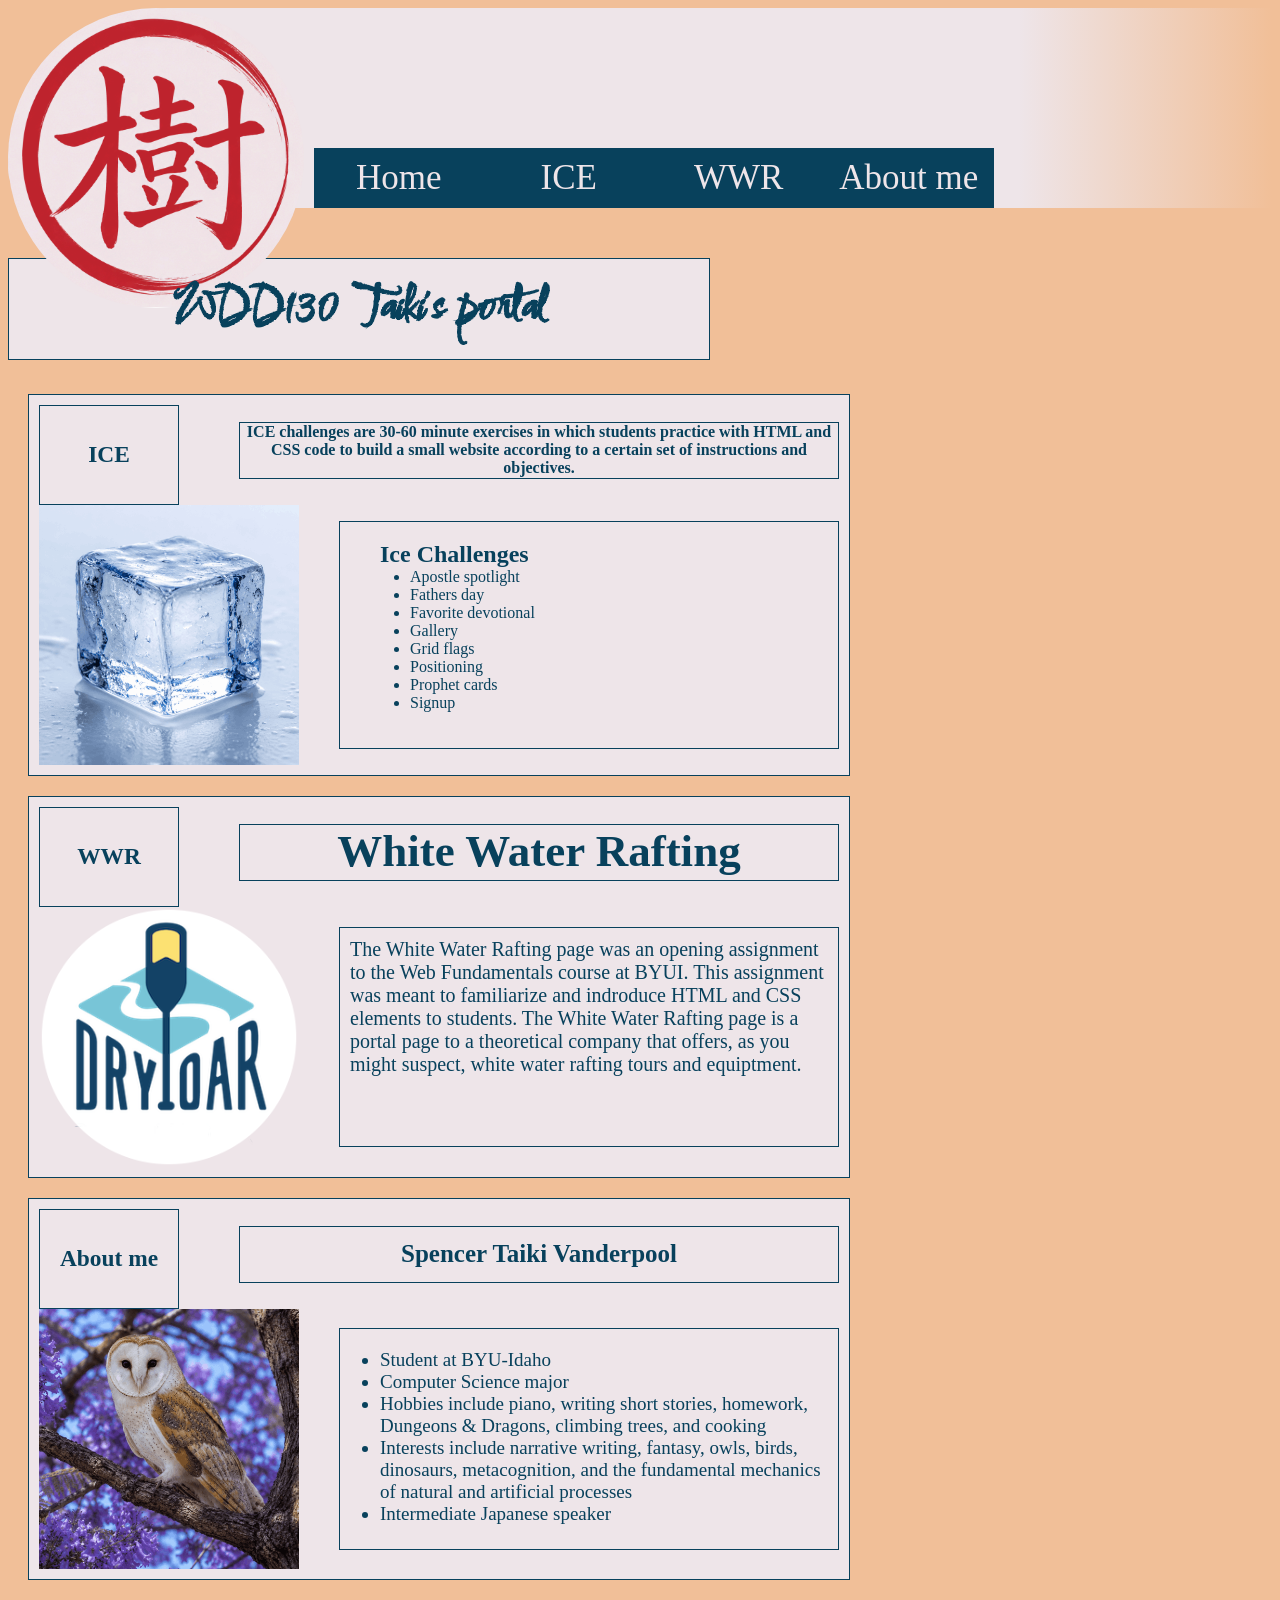
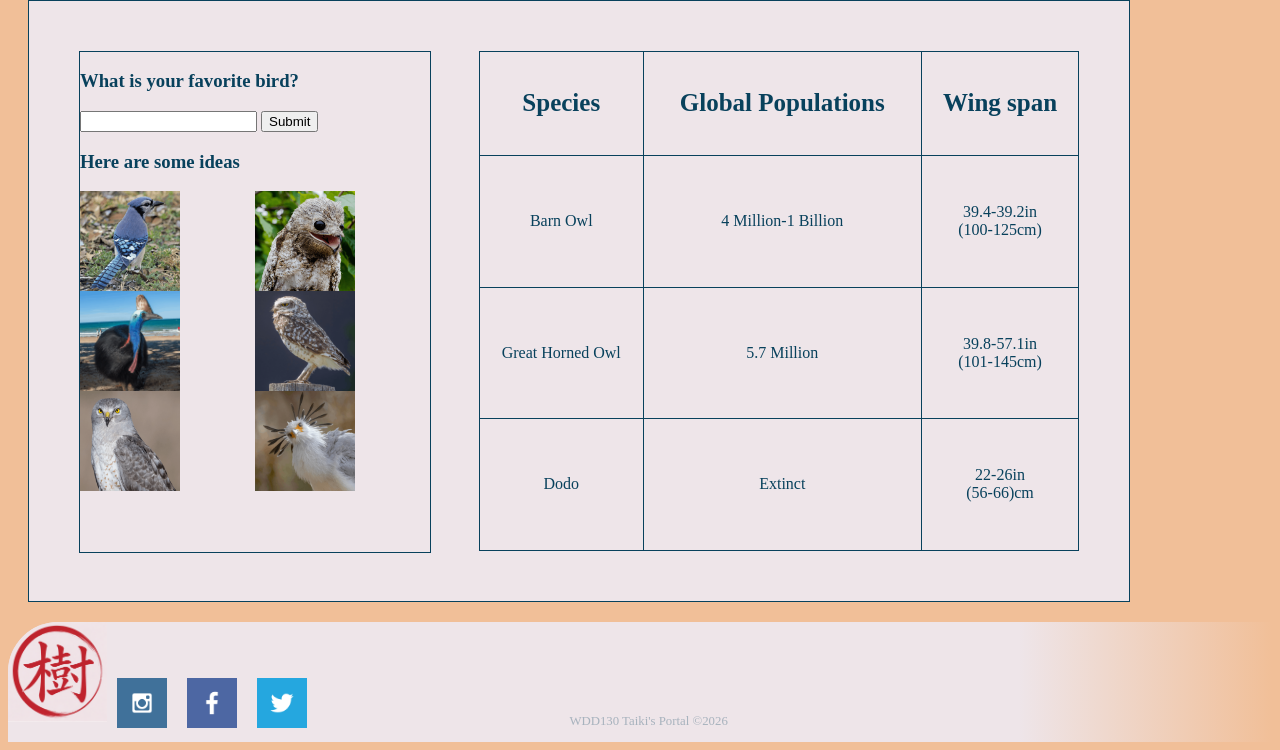
<file: index.html>
<!DOCTYPE html>
<html lang="en">
<head>
    <meta charset="UTF-8">
    <meta name="viewport" content="width=device-width, initial-scale=1.0">
    <title>Document</title>
    <link rel="stylesheet" href="styles/style.css"> 
</head>
<body>

    <header>
        <img src="images/index_page_logo.png" alt="page logo" title="page logo"><!--logo image-->

        <nav>
            <!--hyper links to Home, ICE, WWR, and About me-->
            <a href="index.html">Home</a>
            <a href="ice.html">ICE</a>
            <a href="wwr/index.html">WWR</a>
            <a href="">About me</a>
        </nav> 
    </header>

    <!--come up with a page title for here-->
    <h1>WDD130 Taiki's portal</h1>

    <!--The displays for the boxes containing ICE, WWR, and About me information-->
    <div id="boxes">
        <div id="ice_box" class="info_boxes">
            <a href="ice.html"><!--link to the ICE page. Same link as the ICE tab in the nav -->
                <h3>ICE</h3> <!--top left label for the box-->
            </a>

            <h4>ICE challenges are 30-60 minute exercises in which students practice with HTML and CSS code to build a small website according to a certain set of instructions and objectives.</h4> <!--Top right text box describing ICE challanges-->

            <img src="images/ice_cube.png" alt="image of an ice cube"><!--Picture of a glacier-->

            <ul class="big_box"><!--unordered list of ICE challenge assignments-->
                <h2>Ice Challenges</h2>
                <li>Apostle spotlight</li>
                <li>Fathers day</li>
                <li>Favorite devotional</li>
                <li>Gallery</li>
                <li>Grid flags</li>
                <li>Positioning</li>
                <li>Prophet cards</li>
                <li>Signup</li>
            </ul>

        </div>

        <div id="wwr_box" class="info_boxes">
            <a href=""><!--link to the WWR page. Same link as the WWR tab in the nav -->
                <h3>WWR</h3> <!--top left label for the box-->
            </a>

            <h4>White Water Rafting</h4> <!--Top center text box describing the WWR acronym-->

            <img src="images/logo.png" alt="WWR page logo" title="WWR page logo"><!--picture of the WWR logo-->

            <p class="big_box"><!--text box describing what the WWR assignment was-->
                The White Water Rafting page was an opening assignment to the Web Fundamentals course at 
                BYUI. This assignment was meant to familiarize and indroduce HTML and CSS elements to 
                students. The White Water Rafting page is a portal page to a theoretical company that 
                offers, as you might suspect, white water rafting tours and equiptment.
            </p>

        </div>

        <div id="about_me_box" class="info_boxes">
            <a href=""><!--link to the About me page. Same link as the About me tab in the nav -->
                <h3>About me</h3> <!--top left label for the box-->
            </a>

            <h4>Spencer Taiki Vanderpool</h4> <!--Top center text box with my full name-->
            
            <img src="images/barn_owl_in_jacaranda.png" alt="Barn owl in a jacaranda tree" title="barn owl in a jacaranda tree"><!--picture of a silly owl-->

            <ul class="big_box"><!--A personal introduction of myself-->
                <li>Student at BYU-Idaho</li>
                <li>Computer Science major</li> 
                <li>Hobbies include piano, writing short stories, homework, Dungeons & Dragons, climbing trees, and cooking</li>
                <li>Interests include narrative writing, fantasy, owls, birds, dinosaurs, metacognition, and the fundamental mechanics of natural and artificial processes</li>
                <li>Intermediate Japanese speaker</li> 
            </ul>
        </div>
    </div>


    <div id="bird_box">

        <div id="form_box">
            <h3>What is your favorite bird?</h3> <!--question prompt for the form-->
            <form> <!--form that asks what the user's favorite bird is-->
                <input type="text">
                <button type="button">Submit</button>
            </form>
            <h3>Here are some ideas</h3>

            <div id="various_birds">
                <img class="bird_photo" id="blue_jay" src="images/blue_jay.png" alt="photo of a blue jay" title="blue jay">
                <img class="bird_photo" id="cassowary" src="images/cassowary.png" alt="photo of a cassowary" title="cassowary">
                <img class="bird_photo" id="northern_harrier" src="images/northern_harrier.png" alt="photo of a northern harrier" title="northern harrier">
                <img class="bird_photo" id="potoo" src="images/potoo.png" alt="photo of a potoo" title="potoo">
                <img class="bird_photo" id="pygmy_owl" src="images/pygmy_owl.png" alt="photo of a pygmy owl" title="pygmy owl">
                <img class="bird_photo" id="secretary_bird" src="images/secretary_bird.png" alt="photo of a secretary bird" title="secretary bird">
            </div>
        </div>

        <table> <!--table that showcases various species of owls, their global populations, and their heights-->
            <tr>
                <th>Species</th>
                <th>Global Populations</th>
                <th>Wing span</th>
            </tr>
            <tr>
                <td>Barn Owl</td>
                <td>4 Million-1 Billion</td>
                <td>39.4-39.2in<br>(100-125cm)</td>
            </tr>
            <tr>
                <td>Great Horned Owl</td>
                <td>5.7 Million</td>
                <td>39.8-57.1in<br>(101-145cm)</td>
            </tr>
            <tr>
                <td>Dodo</td>
                <td>Extinct</td>
                <td>22-26in<br>(56-66)cm</td>
            </tr>
        </table>

    </div>

    <footer>
            <img src="images/index_page_logo.png" id="footer_logo"><!--Logo image-->

            <a href="https://www.youtube.com/watch?v=5SZYz7lZRRI&list=RD5SZYz7lZRRI&start_radio=1" target="_blank">
                <img src="images/instagram.png" class="footer_img">
            </a>
            <a href="https://www.youtube.com/watch?v=5SZYz7lZRRI&list=RD5SZYz7lZRRI&start_radio=1" target="_blank">
                <img src="images/facebook.png" class="footer_img">
            </a>
            <a href="https://www.youtube.com/watch?v=5SZYz7lZRRI&list=RD5SZYz7lZRRI&start_radio=1" target="_blank"><img src="images/twitter.png" class="footer_img"></a>

            <p>WDD130 Taiki's Portal &copy;2026</p>
        </footer>
</body>
</html>
</file>
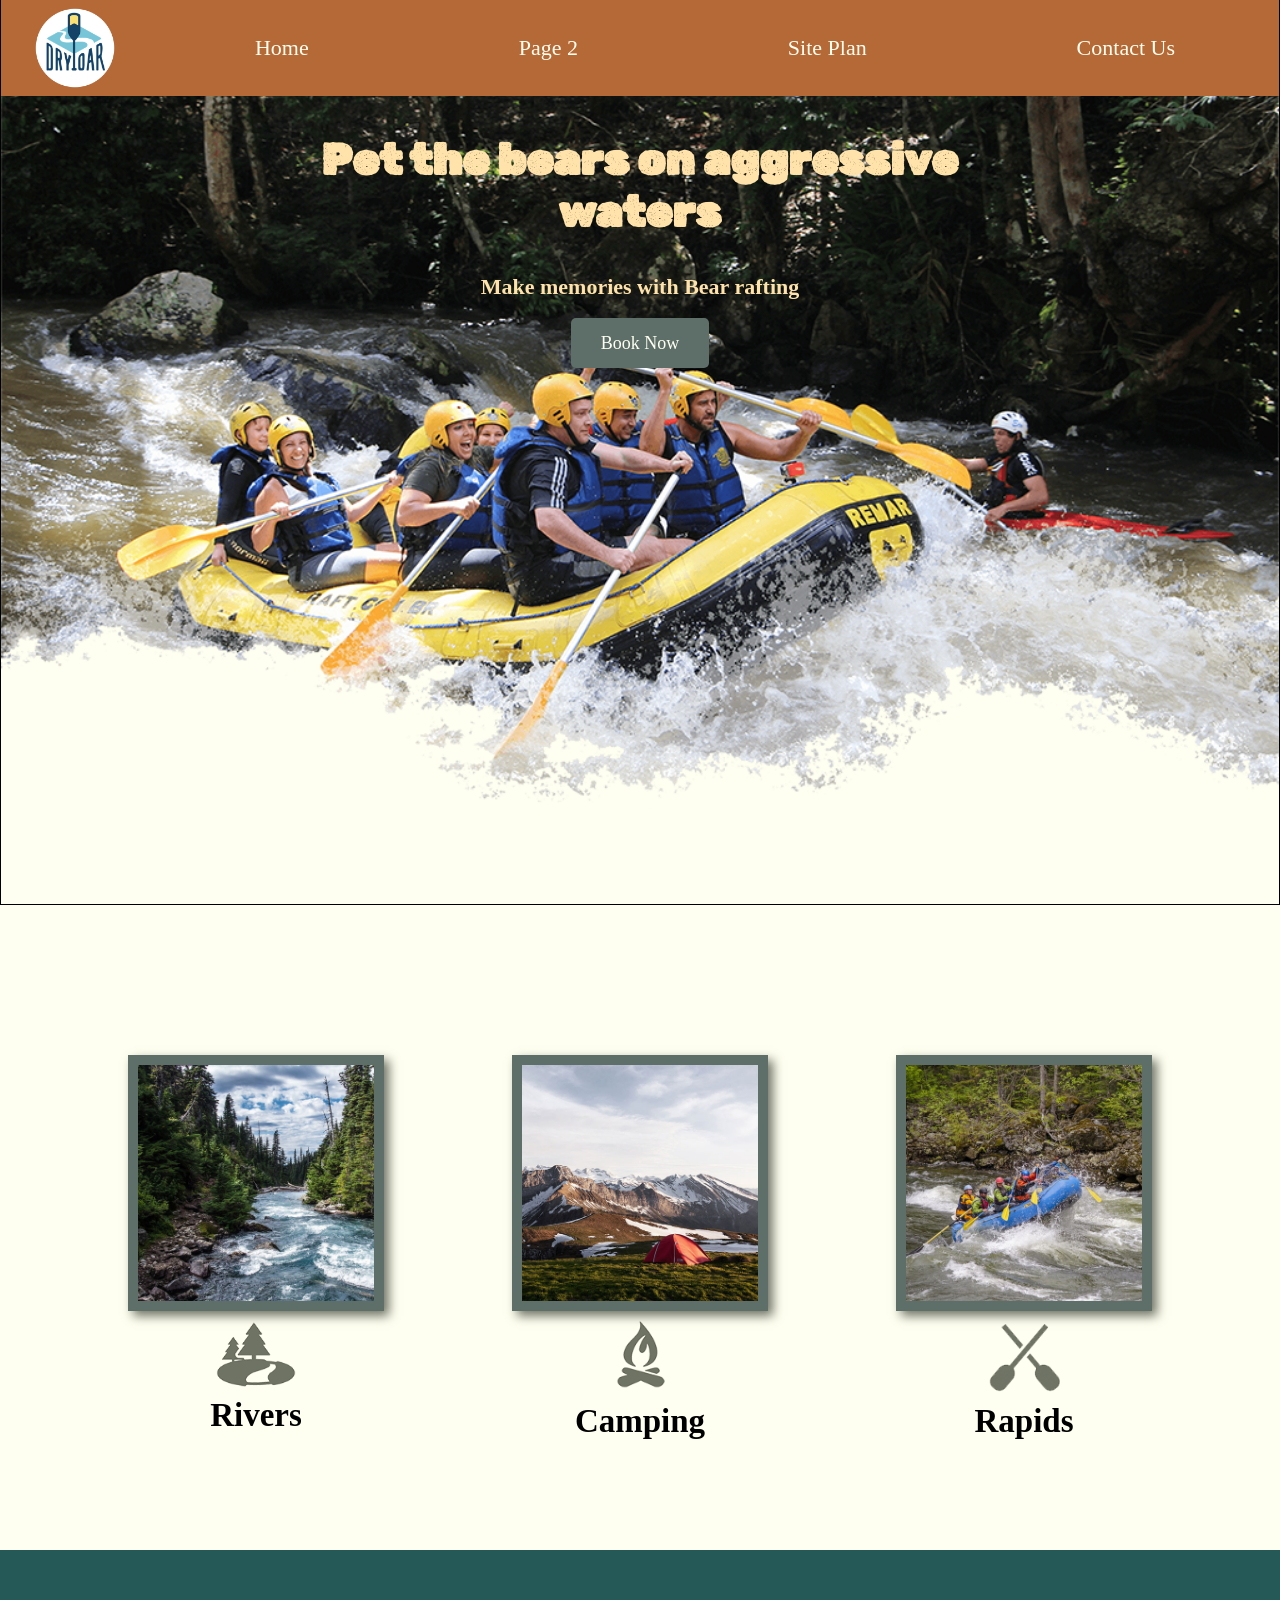
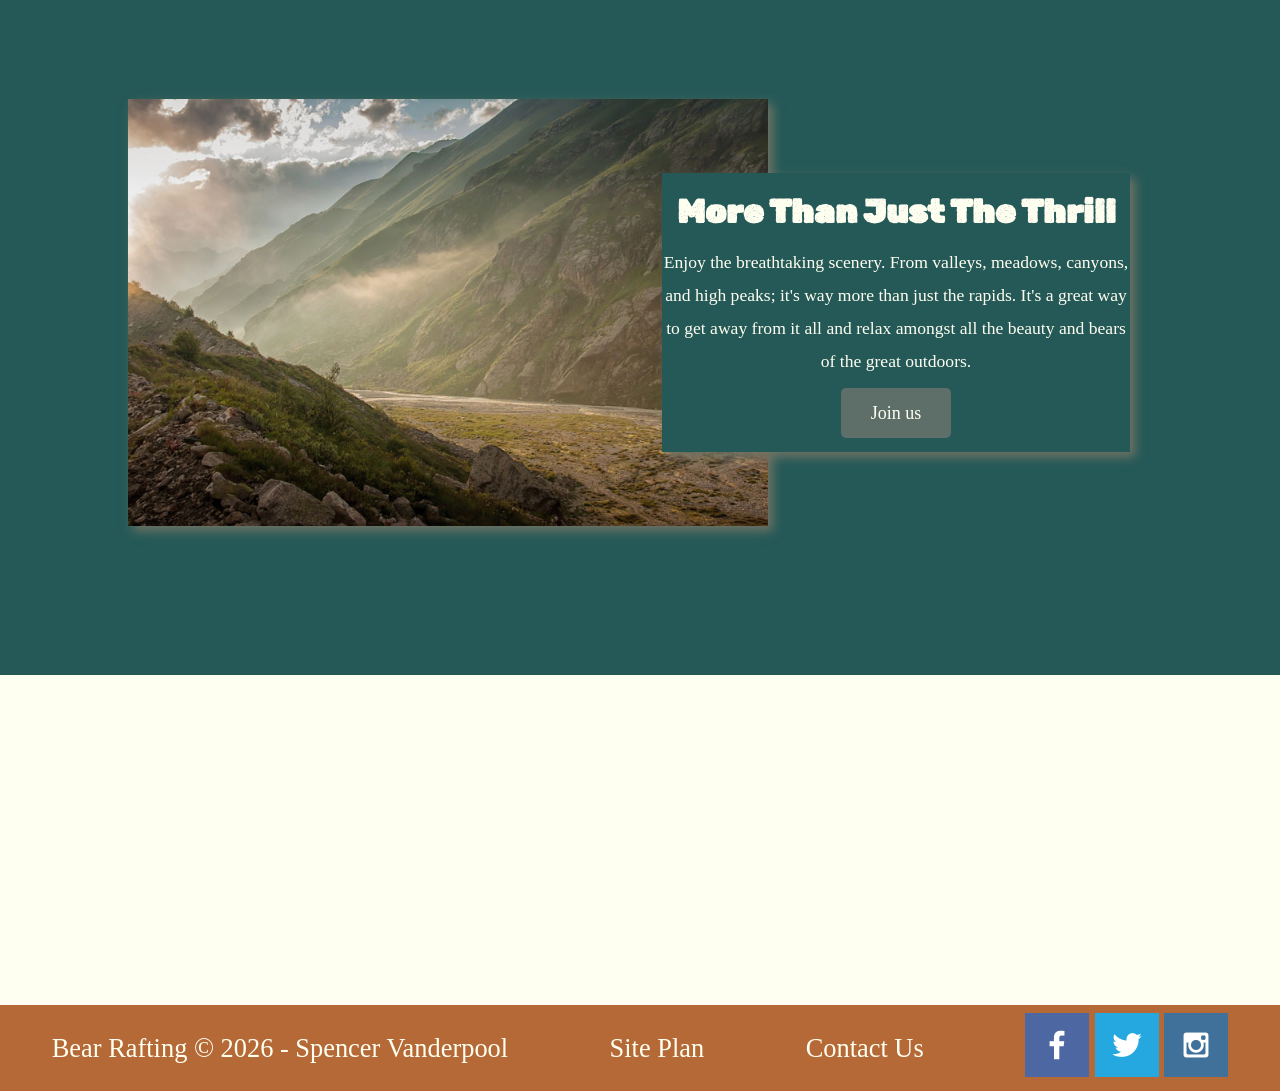
<file: wwr/index.html>
<!DOCTYPE html>
<html lang="en">
<head>
    <meta charset="UTF-8">
    <meta name="viewport" content="width=device-width, initial-scale=1.0">
    <title>Bear rafting</title>
    <link rel="stylesheet" href="styles/style.css">
</head>
<body>
<div id="content">
    <header>
        <a href="index.html" id="logo_link">
            <img src="images/logo.png" alt="Bear Rafting logo" class="logo">
        </a>

        <nav> 
            <a href="index.html">Home</a>
            <a href="#">Page 2</a>
            <a href="site-plan-rafting.htlm">Site Plan</a>
            <a href="Contactus.html">Contact Us</a>
        </nav>

    </header>
    <div id="hero">
        <div id="hero-box">
            <img src="images/hero.png" alt="People enjoy rafting" id="hero-img">
        </div>
        <section id="hero-msg">
            <h1 class="home-title">Pet the bears on aggressive waters</h1>
            <h4>Make memories with Bear rafting</h4>
            <div class="button-box">
                <a href="contactus.html" class="book">Book Now</a>
            </div>
        </section>
    </div>

    <main class="home-grid">
        <section class="rivers-card">
            <img class="card-img" src="images/rivers.jpg" alt="river in forest">
            <img class="icon" src="images/river_icon.png" alt="river icon">
            <h2>Rivers</h2>
        </section>
        <section class="camping-card">
            <img class="card-img" src="images/camping.jpg" alt="tent in mountains">
            <img class="icon" src="images/fire_icon.png" alt="fire icon">
            <h2>Camping</h2>
        </section>
        <section class="rapids-card">
            <img class="card-img" src="images/rapids.jpg" alt="rafting boat"> 
            <img class="icon" src="images/oars.png" alt="oars icon"> 
            <h2>Rapids</h2>
        </section>
        <div id="background"></div>
        <img class="mountains" src="images/mountains.jpg" alt="misty mountains">
        <section class="msg">
            <h2>More Than Just The Thrill</h2>
            <p>Enjoy the breathtaking scenery. From valleys, meadows, canyons, and high peaks; it's way more than just the rapids. It's a great way to get away from it all and relax amongst all the beauty and bears of the great outdoors.</p>
            <a class="join" href="rivers.html">Join us</a>
        </section>
    </main>


    <footer>
        <p>Bear Rafting &copy; 2026 - Spencer Vanderpool</p>
        <p><a href="site-plan-rafting.html">Site Plan</a></p>
        <p><a href="contacus.html">Contact Us</a></p>
        <div class="social">
            <a href="https://facebook.com" target="_blank">
                <img src="images/facebook.png" alt="fb icon">
            </a>
            <a href="https://twitter.com" target="_blank">
                <img src="images/twitter.png" alt="twitter icon">
            </a>
            <a href="https://instagram.com" target="_blank">
                <img src="images/instagram.png" alt="instagram icon">
            </a>
        </div>
    </footer>

</div>
</body>
</html>
</file>
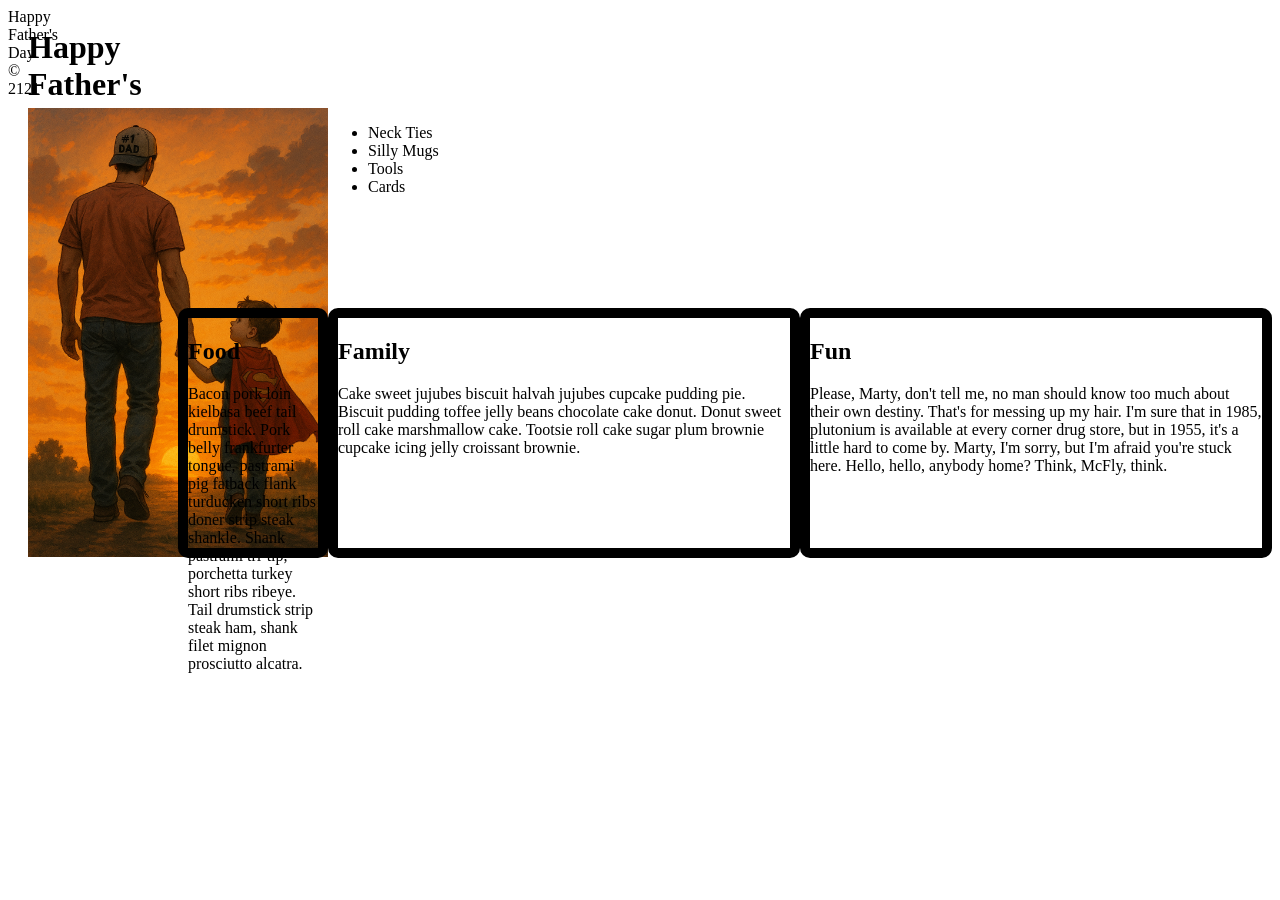
<file: ice/fathersday/index.html>
<!DOCTYPE html>
<html lang="en">

<head>
    <meta charset="UTF-8">
    <meta name="viewport" content="width=device-width, initial-scale=1.0">
    <title>Father's Day Page</title>
    <link rel="stylesheet" href="styles/styles.css">
</head>

<body>
    <div id="wrapper">
        <header>
            <nav>
                <ul>
                    <li>Neck Ties</li>
                    <li>Silly Mugs</li>
                    <li>Tools</li>
                    <li>Cards</li>
                </ul>
            </nav>
        </header>
        <main>
            <h1>Happy Father's Day</h1>
            <img src="images/fathersday.png">
            <section>
                <h2>Food</h2>
                <p>Bacon pork loin kielbasa beef tail drumstick. Pork belly frankfurter tongue,
                     pastrami pig fatback flank turducken short ribs doner strip steak shankle.
                      Shank pastrami tri-tip, porchetta turkey short ribs ribeye. 
                      Tail drumstick strip steak ham, shank filet mignon prosciutto alcatra. </p>
            </section>
            <section>
                <h2>Family</h2>
                <p>Cake sweet jujubes biscuit halvah jujubes cupcake pudding pie. Biscuit
                    pudding toffee jelly beans chocolate cake donut. Donut sweet roll cake
                    marshmallow cake. Tootsie roll cake sugar plum brownie cupcake icing
                    jelly croissant brownie.</p>
            </section>
            <section>
                <h2>Fun</h2>
                <p>Please, Marty, don't tell me, no man should know too much about their own
                     destiny. That's for messing up my hair. I'm sure that in 1985, 
                     plutonium is available at every corner drug store, but in 1955, 
                     it's a little hard to come by. Marty, I'm sorry, but I'm afraid 
                     you're stuck here. Hello, hello, anybody home? Think, McFly, think. 
                     </p>
            </section>
        </main>
        <footer>
            Happy Father's Day &copy; 2121
        </footer>
    </div>
</body>

</html>
</file>
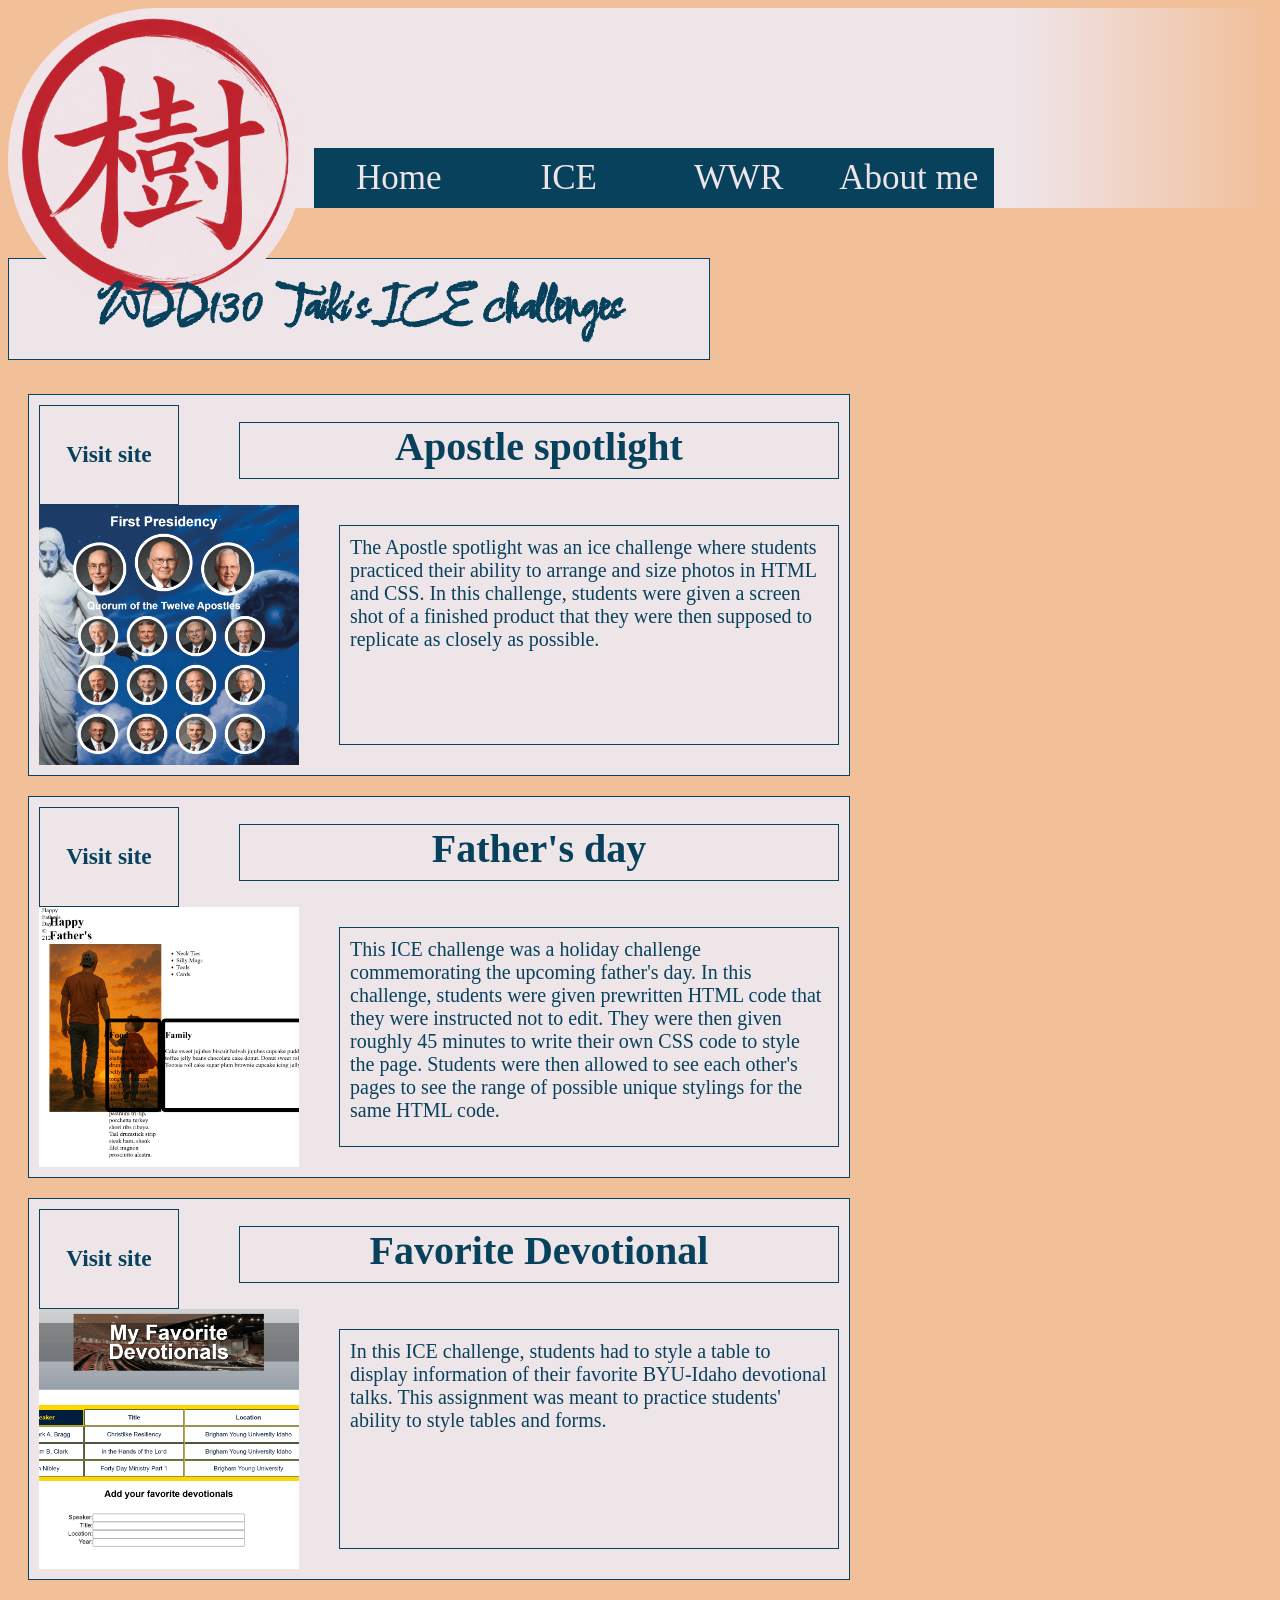
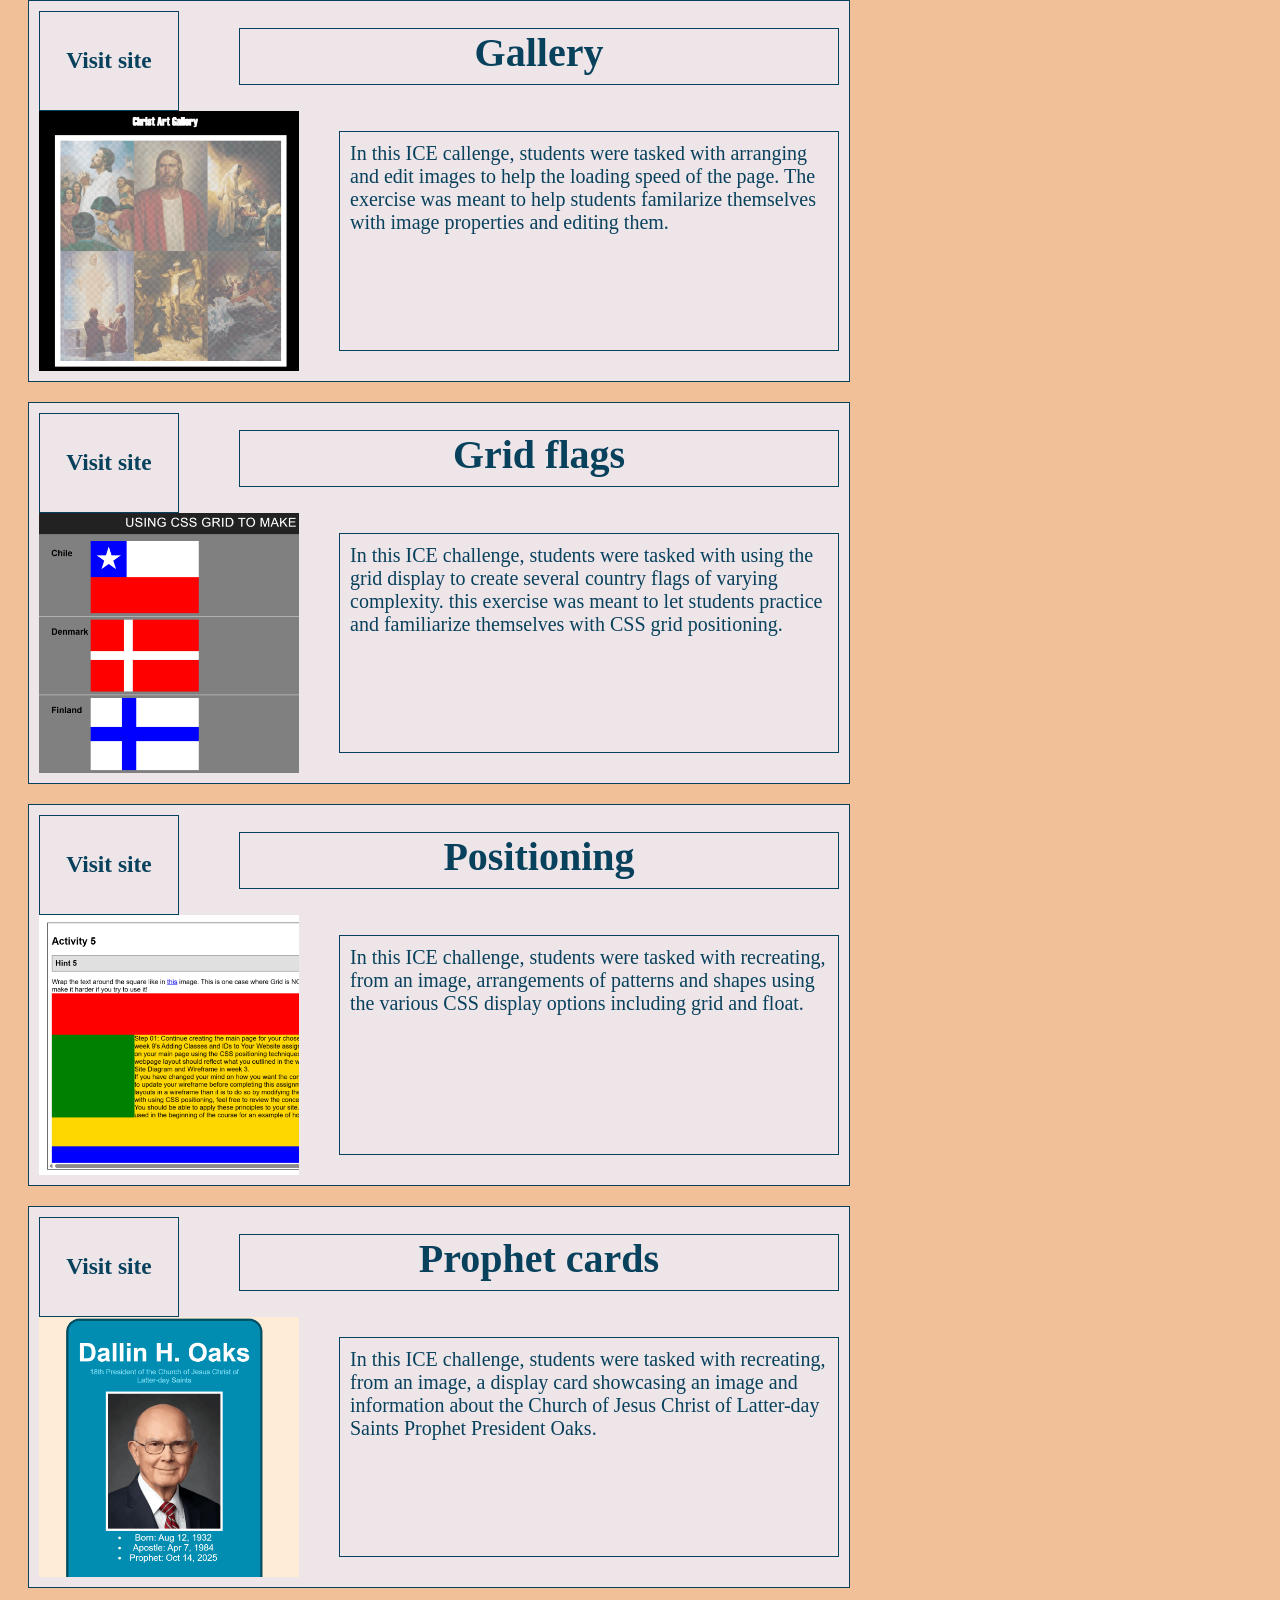
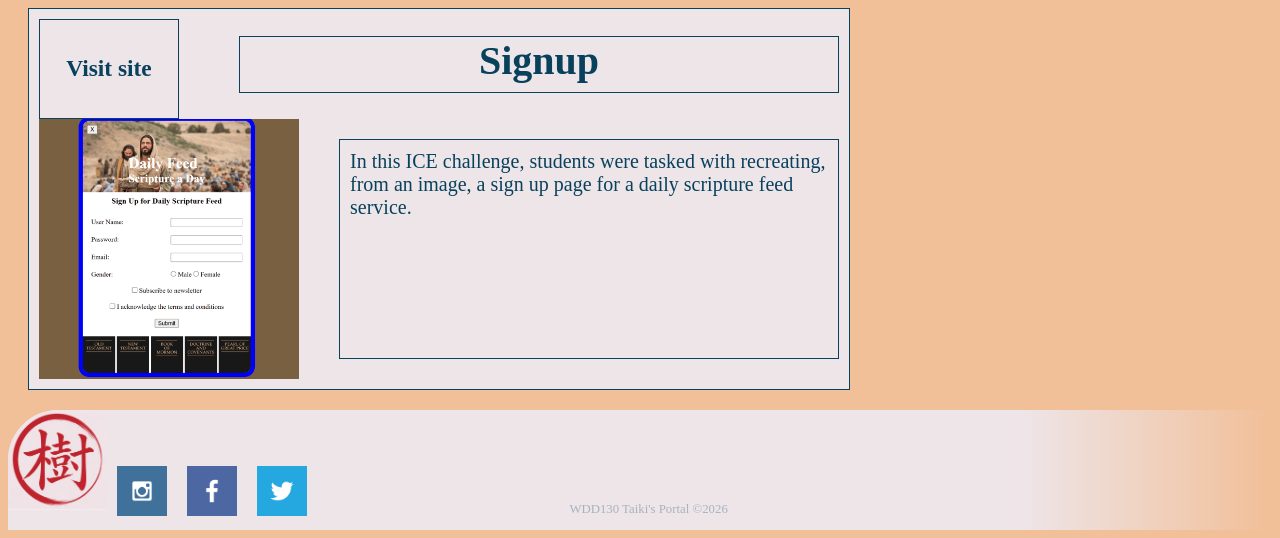
<file: ice.html>
<!DOCTYPE html>
<html lang="en">
<head>
    <meta charset="UTF-8">
    <meta name="viewport" content="width=device-width, initial-scale=1.0">
    <title>Document</title>
    <link rel="stylesheet" href="styles/style.css"> 
</head>
<body>

    <header>
        <img src="images/index_page_logo.png" alt="page logo" title="page logo"><!--logo image-->

        <nav>
            <!--hyper links to Home, ICE, WWR, and About me-->
            <a href="index.html">Home</a>
            <a href="ice.html">ICE</a>
            <a href="wwr/index.html">WWR</a>
            <a href="">About me</a>
        </nav> 
    </header>

    <!--come up with a page title for here-->
    <h1>WDD130 Taiki's ICE challenges</h1>

        <div class="info_boxes">
            <a href="ice/apostle_spotlight/apostles.html" target="blank"><!--link to the ice challenge cite-->
                <h3>Visit site</h3> <!--top left label for the box-->
            </a>

            <h4 class="ice_challenge_title_cards">Apostle spotlight</h4> <!--Top center text box describing the WWR acronym-->

            <img src="images/apostle_spotlight_screen_shot.png" alt="image of the apostle spotlight page"><!--picture of the WWR logo-->

            <p class="big_box"><!--text box describing what the ice challenge was-->
                The Apostle spotlight was an ice challenge where students practiced 
                their ability to arrange and size photos in HTML and CSS. In this challenge, 
                students were given a screen shot of a finished product that they were then 
                supposed to replicate as closely as possible.
            </p>
        </div>

        <div class="info_boxes">
            <a href="ice/fathersday/" target="blank"><!--link to the ice challenge cite-->
                <h3>Visit site</h3> <!--top left label for the box-->
            </a>

            <h4 class="ice_challenge_title_cards">Father's day</h4> <!--Top center text box describing the WWR acronym-->

            <img src="images/father's_day_screen_shot.png" alt="image of the Father's day page"><!--picture of the WWR logo-->

            <p class="big_box"><!--text box describing what the ice challenge was-->
                This ICE challenge was a holiday challenge commemorating the 
                upcoming father's day. In this challenge, students were given 
                prewritten HTML code that they were instructed not to edit. They 
                were then given roughly 45 minutes to write their own CSS code to 
                style the page. Students were then allowed to see each other's 
                pages to see the range of possible unique stylings for the same 
                HTML code.
            </p>
        </div>

        <div class="info_boxes">
            <a href="ice/favorite_devo/favdevo.html" target="blank"><!--link to the ice challenge cite-->
                <h3>Visit site</h3> <!--top left label for the box-->
            </a>

            <h4 class="ice_challenge_title_cards">Favorite Devotional</h4> <!--Top center text box describing the WWR acronym-->

            <img src="images/favorite_devotional_screen_shot.png" alt="image of the Favorite devotional page"><!--picture of the WWR logo-->

            <p class="big_box">In this ICE challenge, students had to style a table 
                to display information of their favorite BYU-Idaho devotional talks. 
                This assignment was meant to practice students' ability to style 
                tables and forms.<!--text box describing what the ice challenge was-->

            </p>
        </div>

        <div class="info_boxes">
            <a href="ice/gallery/gallery.html" target="blank"><!--link to the ice challenge cite-->
                <h3>Visit site</h3> <!--top left label for the box-->
            </a>

            <h4 class="ice_challenge_title_cards">Gallery</h4> <!--Top center text box describing the WWR acronym-->

            <img src="images/gallery_screen_shot.png" alt="image of the gallery page"><!--picture of the WWR logo-->

            <p class="big_box">In this ICE callenge, students were tasked with arranging 
                and edit images to help the loading speed of the page. The exercise 
                was meant to help students familarize themselves with image properties 
                and editing them.<!--text box describing what the ice challenge was-->

            </p>
        </div>

        <div class="info_boxes">
            <a href="ice/grid_flags/flags.html" target="blank"><!--link to the ice challenge cite-->
                <h3>Visit site</h3> <!--top left label for the box-->
            </a>

            <h4 class="ice_challenge_title_cards">Grid flags</h4> <!--Top center text box describing the WWR acronym-->

            <img src="images/grid_flag_screen_shot.png" alt="image of the grid flags page"><!--picture of the WWR logo-->

            <p class="big_box"><!--text box describing what the ice challenge was-->
                In this ICE challenge, students were tasked with using the grid 
                display to create several country flags of varying complexity. 
                this exercise was meant to let students practice and familiarize 
                themselves with CSS grid positioning. 
            </p>
        </div>

        <div class="info_boxes">
            <a href="ice/positioning/positioning.html" target="blank"><!--link to the ice challenge cite-->
                <h3>Visit site</h3> <!--top left label for the box-->
            </a>

            <h4 class="ice_challenge_title_cards">Positioning</h4> <!--Top center text box describing the WWR acronym-->

            <img src="images/positioning_screen_shot.png" alt="image of the positioning page"><!--picture of the WWR logo-->

            <p class="big_box"><!--text box describing what the ice challenge was-->
                In this ICE challenge, students were tasked with recreating, from an image, 
                arrangements of patterns and shapes using the various CSS 
                display options including grid and float.
            </p>
        </div>

        <div class="info_boxes">
            <a href="ice/prophet_cards/oaks.html" target="blank"><!--link to the ice challenge cite-->
                <h3>Visit site</h3> <!--top left label for the box-->
            </a>

            <h4 class="ice_challenge_title_cards">Prophet cards</h4> <!--Top center text box describing the WWR acronym-->

            <img src="images/prophet_card_screen_shot.png" alt="image of the prophet cards page"><!--picture of the WWR logo-->

            <p class="big_box"><!--text box describing what the ice challenge was-->
                In this ICE challenge, students were tasked with recreating, from an image, a 
                display card showcasing an image and information about the 
                Church of Jesus Christ of Latter-day Saints Prophet President 
                Oaks. 
            </p>
        </div>

        <div class="info_boxes">
            <a href="ice/signup/signup.html" target="blank"><!--link to the ice challenge cite-->
                <h3>Visit site</h3> <!--top left label for the box-->
            </a>

            <h4 class="ice_challenge_title_cards">Signup</h4> <!--Top center text box describing the WWR acronym-->

            <img src="images/signup_screen_shot.png" alt="image of the signup page"><!--picture of the WWR logo-->

            <p class="big_box"><!--text box describing what the ice challenge was-->
                In this ICE challenge, students were tasked with recreating, from 
                an image, a sign up page for a daily scripture feed service.
            </p>
        </div>


    <footer>
            <img src="images/index_page_logo.png" id="footer_logo"><!--Logo image-->

            <a href="https://www.youtube.com/watch?v=5SZYz7lZRRI&list=RD5SZYz7lZRRI&start_radio=1" target="_blank">
                <img src="images/instagram.png" class="footer_img">
            </a>
            <a href="https://www.youtube.com/watch?v=5SZYz7lZRRI&list=RD5SZYz7lZRRI&start_radio=1" target="_blank">
                <img src="images/facebook.png" class="footer_img">
            </a>
            <a href="https://www.youtube.com/watch?v=5SZYz7lZRRI&list=RD5SZYz7lZRRI&start_radio=1" target="_blank">
                <img src="images/twitter.png" class="footer_img">
            </a>

            <p>WDD130 Taiki's Portal &copy;2026</p>
        </footer>
</body>
</html>
</file>
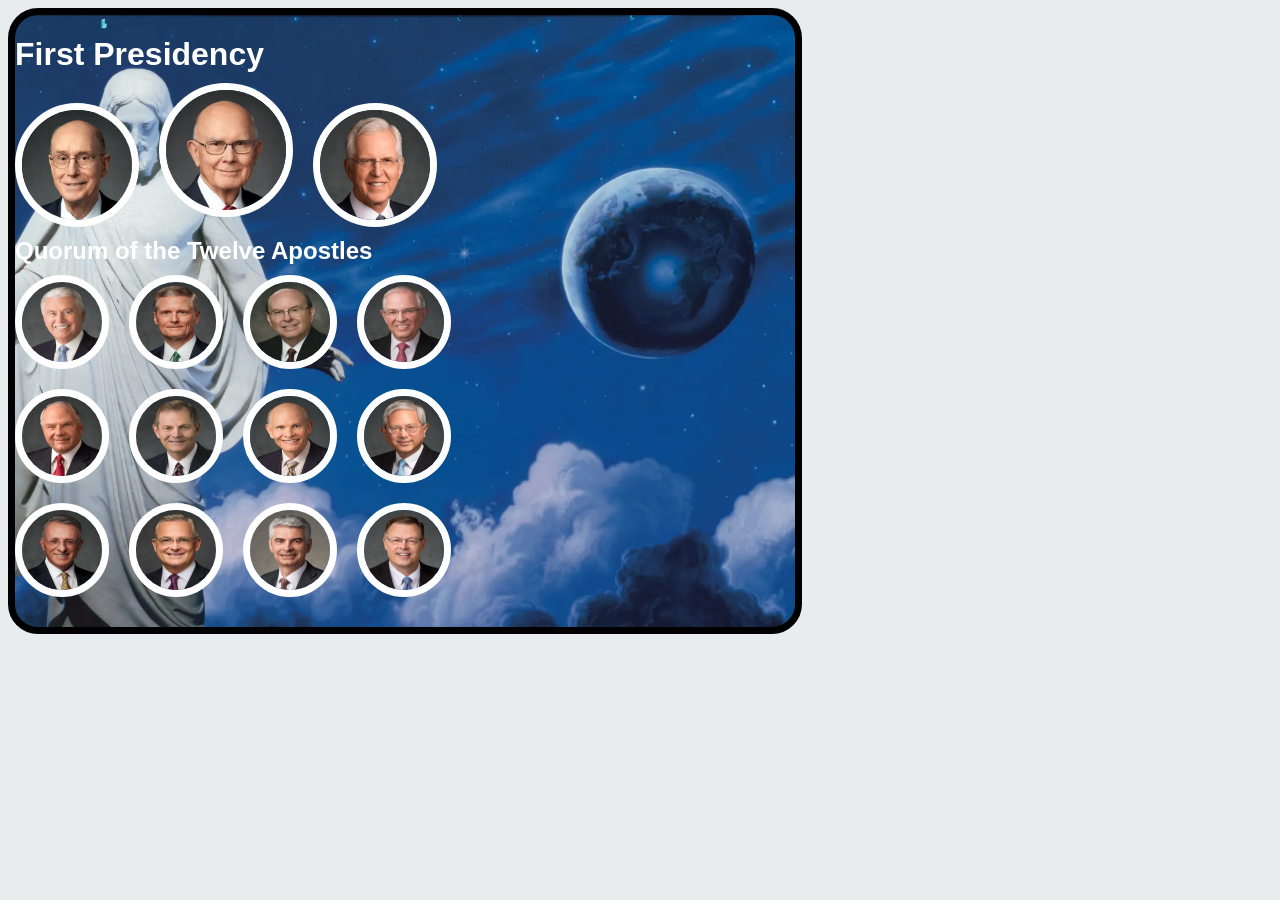
<file: ice/apostle_spotlight/apostles.html>
<!DOCTYPE html>
<html lang="en">
<head>
    <meta charset="UTF-8">
    <meta name="viewport" content="width=device-width, initial-scale=1.0">
    <title>Apostles Spotlights</title>
    <style>

        body{
            background-color: #E8ECED;
            font-family: "Arial";
        }

        #card{
            background-image: url(images/christus.webp);
            background-position: -200px 0px;
            background-size: 150%;
            border: 7px solid #000000; 
            border-radius: 30px;
            width: 780px;
            justify-self: center;
            justify-items: center;
            padding-bottom: 30px;
        }

        h1{
            color: #FFFFFF;
            margin-bottom: 10px;
        }

        #presidency{
            margin-bottom: -10px;
            display: flex;
        }

        .counselors{
            width: 110px;
        }

        .president{
            width: 120px; 
        }

        .presidency_borders{
            border: 7px solid #FFFFFF;
            border-radius: 50%;
            overflow:hidden;
        }

        .presidency_borders:hover{
            border: 7px solid #000000;
        }

        #presidency #eyring{
            height: 110px;
            width: 110px;
            margin-top: 20px;
        }

        #presidency #oaks{
            height: 120px;
            width: 120px;
            margin-left: 20px;
            margin-right: 20px;
        }

        #presidency #christofferson{
            height: 110px;
            width: 110px;
            margin-top: 20px;
        }

        #quorum{
            display: grid;
            grid-template-columns: repeat(4, 1fr);
            grid-template-rows: repeat(3, 1fr); 
            gap: 20px;
            align-content: center;
            width: 400px;
        }

        .spotlights img{
            border: 7px solid #FFFFFF;
            border-radius: 50%;
            height: 80px;
            width:80px;
            justify-self: center;
        }

        .spotlights img:hover{
            border: 7px solid black;
        }

        h2{
            color: #FFFFFF;
            margin-bottom: 10px;
        }


    </style>
</head>
<body>
    <div id="card">
        
        <h1>First Presidency</h1>

        <div id="presidency" >
            <div id="eyring" class="presidency_borders">
            <img class="counselors" src="images/eyring.webp" alt="Elder Eyring">
            </div>
            <div id="oaks" class="presidency_borders">
            <img class="president" src="images/oaks.webp" alt="Elder Oaks">
            </div>
            <div id="christofferson" class="presidency_borders">
            <img class="counselors" src="images/christofferson.webp" alt="Elder Christofferson">
            </div>
        </div>

        <h2>
            Quorum of the Twelve Apostles
        </h2>

        <div id="quorum" class="spotlights">
            <img src="images/uchtdorf.webp">
            <img src="images/bednar.webp">
            <img src="images/cook.webp">
            <img src="images/anderson.webp">
            <img src="images/rasband.webp">
            <img src="images/stevenson.webp">
            <img src="images/renlund.webp">
            <img src="images/gong.webp">
            <img src="images/soares.webp">
            <img src="images/kearon.webp">
            <img src="images/causse.webp">
            <img src="images/gilbert.webp">
        </div>




    </div>
</body>
</html>
</file>
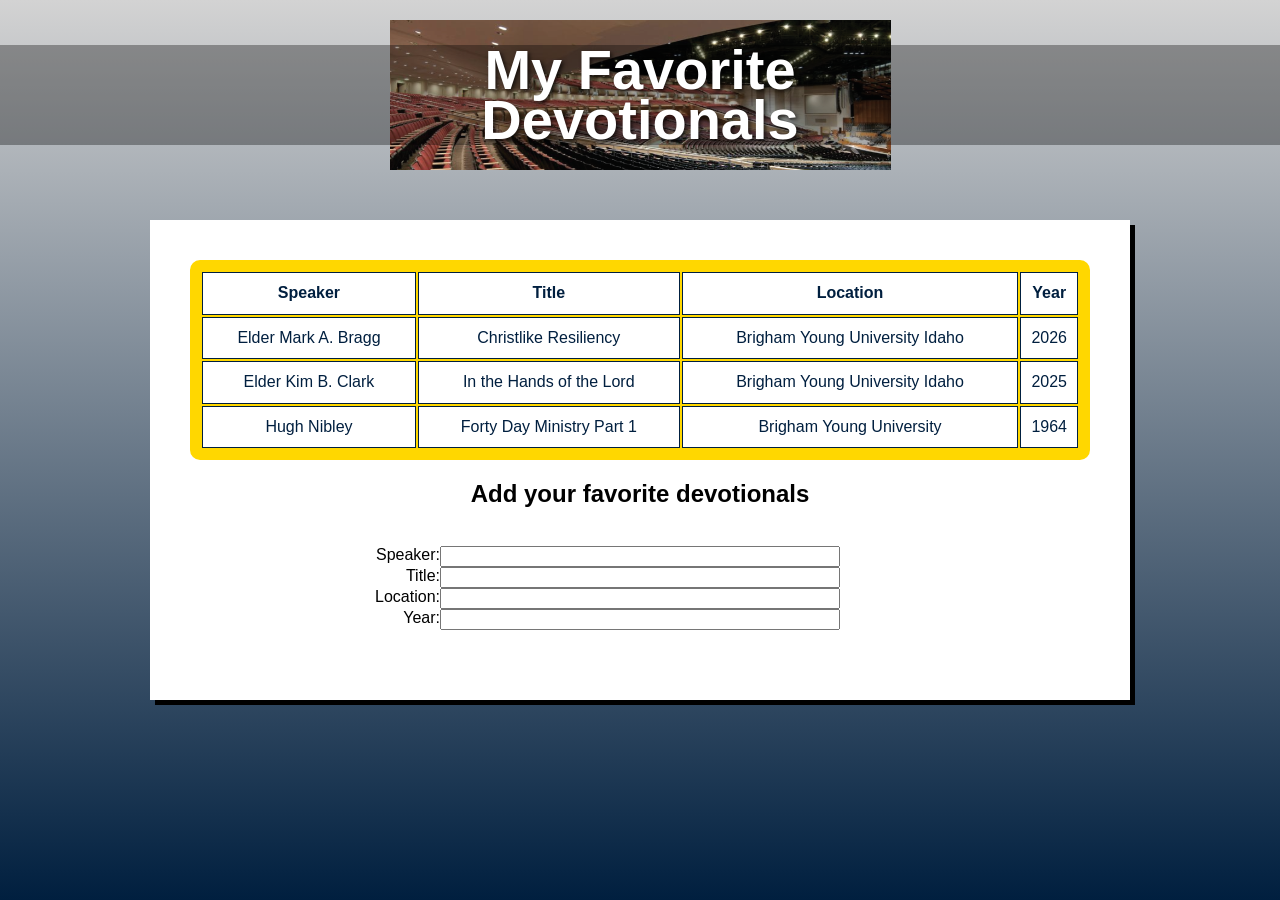
<file: ice/favorite_devo/favdevo.html>
<!DOCTYPE html>
<html lang="en">
<head>
  <meta charset="UTF-8" />
  <meta name="viewport" content="width=device-width, initial-scale=1.0"/>
  <title>My Favorite Devotionals</title>
  <link rel="stylesheet" href="styles/styles.css" />
</head>
<body>
  <div class="container">
    <header class="header">
      <div class="header-image">
        <h1>My Favorite<br>Devotionals</h1>
      </div>
    </header>
    <main>
      <div class="content-box">
        <table>
          <tr>
            <th>Speaker</th>
            <th>Title</th>
            <th>Location</th>
            <th>Year</th>
          </tr>
          <tr>
            <td>Elder Mark A. Bragg</td>
            <td>Christlike Resiliency</td>
            <td>Brigham Young University Idaho</td>
            <td>2026</td>
          </tr>
          <tr>
            <td>Elder Kim B. Clark</td>
            <td>In the Hands of the Lord</td>
            <td>Brigham Young University Idaho</td>
            <td>2025</td>
          </tr>
          <tr>
            <td>Hugh Nibley</td>
            <td>Forty Day Ministry Part 1</td>
            <td>Brigham Young University</td>
            <td>1964</td>
          </tr>

        </table>

        <div id="form">
        <h2>Add your favorite devotionals</h2><br>
        <form>
          <label class="form1">Speaker:</label>
          <input type="text">

          <label class="form1">Title:</label>
          <input type="text">

          <label class="form2">Location:</label>
          <input type="text">

          <label class="form2">Year:</label>
          <input type="text">
          
        </form>
      </div>
      </div>
    </main>
  </div>
</body>
</html>
</file>
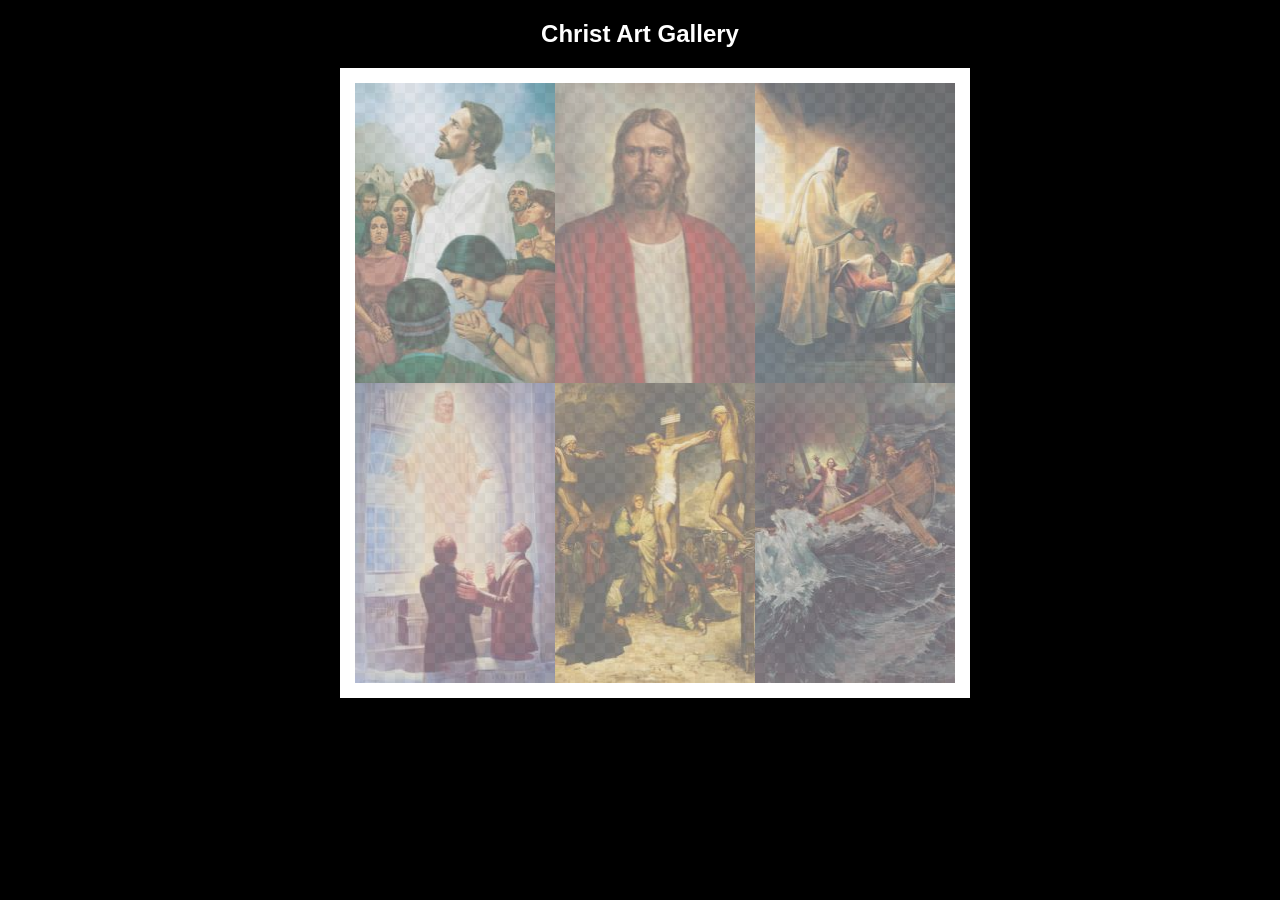
<file: ice/gallery/gallery.html>
<!DOCTYPE html>
<html lang="en">
<head>
    <meta charset="UTF-8">
    <meta name="viewport" content="width=device-width, initial-scale=1.0">
    <title>Images of Christ</title>
    <style>
        body {
            background: black;
        }
        #wrapper{
            width: 600px;
            margin: 0 auto;
        }
        nav {
            color: white;
            text-align: center;
            font-family: Haettenschweiler, 'Arial Narrow Bold', sans-serif;
        }
        #gallery{
            display: grid;
            grid-template-columns: 200px 200px 200px;
            border: 15px solid rgb(255, 255, 255);
            width: 100%;
            background-color: #ddd;
            background-image:
                linear-gradient(45deg, #ccc 26%, transparent 26%), 
                linear-gradient(135deg, #ccc 26%, transparent 26%),
                linear-gradient(45deg, transparent 75%, #ccc 75%),
                linear-gradient(135deg, transparent 75%, #ccc 75%);
            background-size: 20px 20px; /* Must be a square */
            background-position: 0 0, 10px 0, 10px -10px, 0px 10px; 
            
        }
        #gallery a {
            cursor: url('images/christus.png'), pointer;
        }
        #gallery img {
            /* make a thumbnail of the image that is 200x300 
               instead of using width and height here to help the page load faster */
            width: 200px; 
            height: 300px;

            opacity:50%;
            display:block;
        }
        #gallery img:hover{
            opacity: 100%;
        }
    </style>
</head>
<body>
    <div id="wrapper">
        <nav>
            <h1>Christ Art Gallery</h1>
        </nav>
        <main>
            <div id="gallery">
                <a href="images/big/img1.jpg"><img src="images/small/img1.jpg" alt="Christ praying with the Nephites" ></a>
                <a href="images/big/img2.jpg"><img src="images/small/img2.jpg" alt="Jesus the Christ" ></a>
                <a href="images/big/img3.jpg"><img src="images/small/img3.jpg" alt="Jesus Raising the Daughter of Jairus" ></a>
                <a href="images/big/img4.jpg"><img src="images/small/img4.jpg" alt="The Lord Appears in the Kirtland Temple" ></a>
                <a href="images/big/img5.jpg"><img src="images/small/img5.jpg" alt="Crucifixion of Jesus Christ" ></a>
                <a href="images/big/img6.jpg"><img src="images/small/img6.jpg" alt="Jesus Calms the Storm" ></a>
            </div>
        </main>
    </div>
</body>
</html>
</file>
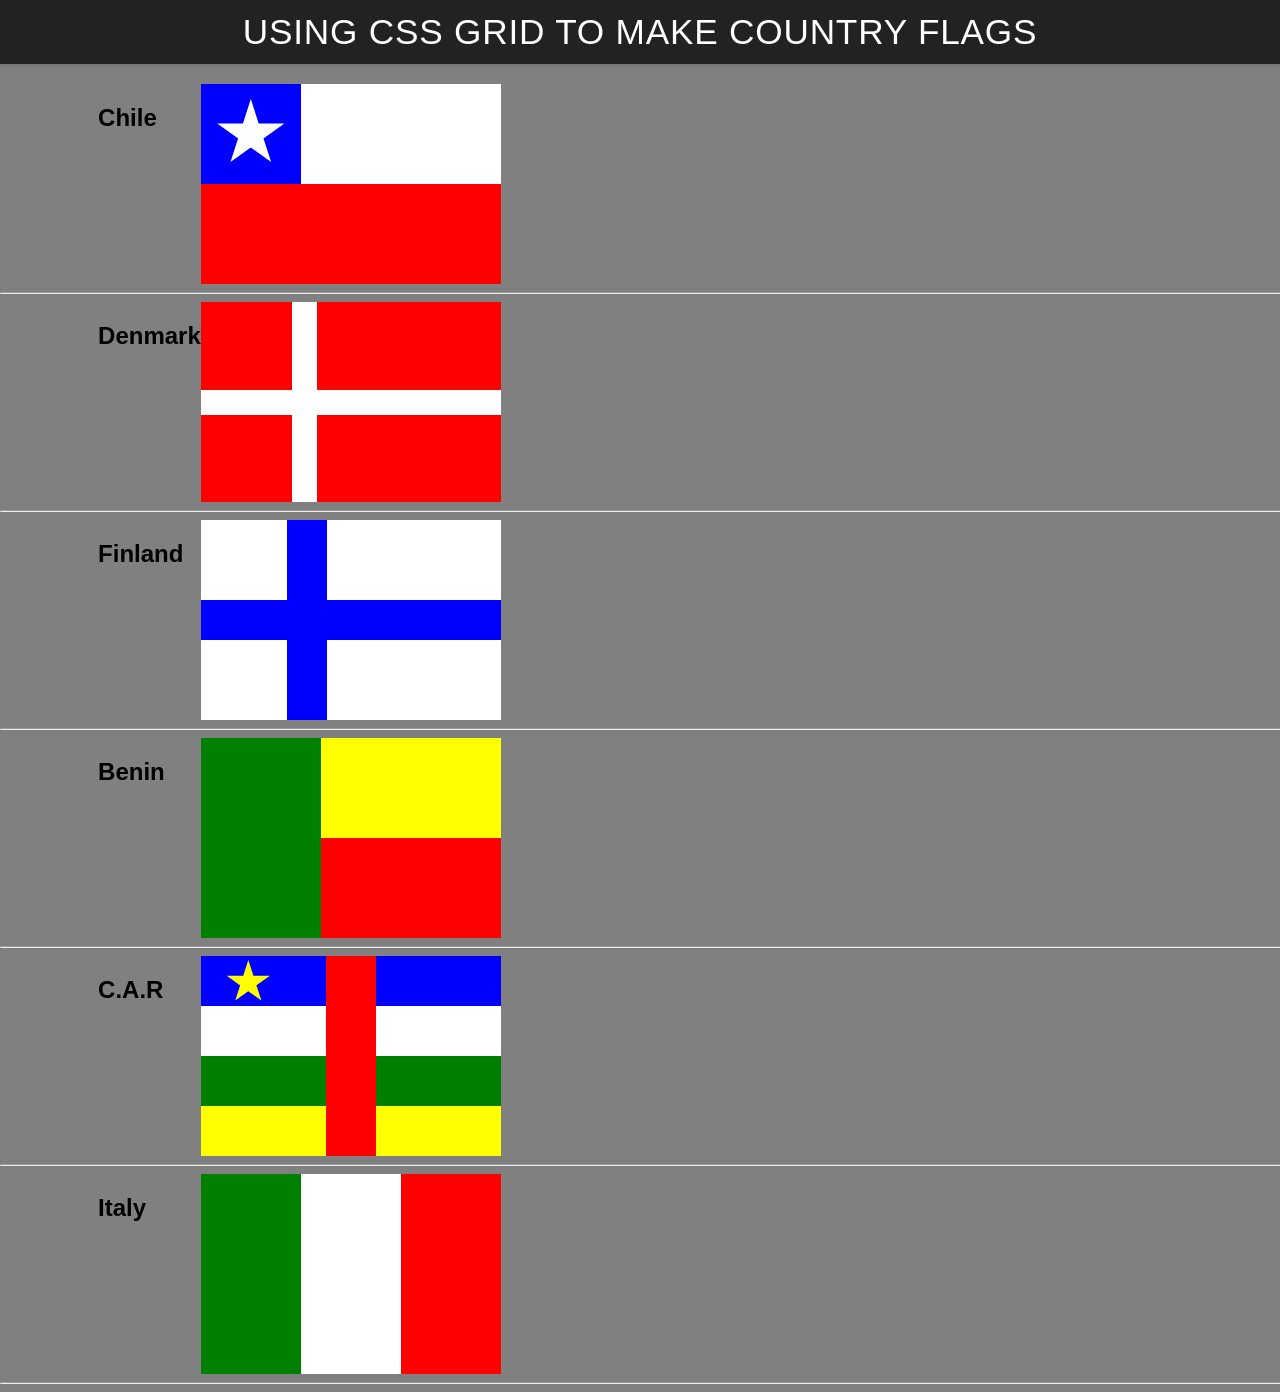
<file: ice/grid_flags/flags.html>
<!DOCTYPE html>
<html lang="en">

<head>
    <meta charset="UTF-8">
    <meta name="viewport" content="width=device-width, initial-scale=1.0">
    <title>Flag</title>
    <style>
        body {
            margin: 0;
            font-family: 'Helvetica Neue', sans-serif;
            background-color: gray;
        }

        header {
            background-color: #222;
            color: #fff;
            padding: 0.75rem 1.5rem;
            display: flex;
            align-items: center;
            justify-content: center;
            font-size: 1.1rem;
            letter-spacing: 0.05rem;
            text-transform: uppercase;
            box-shadow: 0 2px 4px rgba(0, 0, 0, 0.1);
        }

        header h1 {
            margin: 0;
            font-weight: 400;
        }
        main {
            display: grid;
            grid-template-columns: .1fr .1fr 1fr .1fr;
            margin-top: 20px;
        }
        hr {
            width: 100%;
            grid-column: 1 / 5;
        }
        h2 {
            grid-column: 2/3;
        }

        #blue {
            background: blue;
            grid-column: 1 / 2;
            display: grid;
            align-items: center;
            justify-items: center;
        }

        #white {
            background: white;
            grid-column: 2 / 4;
        }

        #red {
            background: red;
            grid-column: 1 / 4;
        }

        #chile {
            display: grid;
            grid-template-columns: 1fr 1fr 1fr;
            grid-template-rows: 1fr 1fr;
            height: 200px;
            width: 300px;
        }

        #denmark{
            background: red;
            display: grid; 
            grid-template-columns: 1fr 25px 2fr;
            grid-template-rows: 1fr 25px 1fr;
            height: 200px;
            width: 300px;
        }

        #dred1{
            background: white;
            grid-column: 2/3;
            grid-row: 1/4; 

        }

        #dred2{
            background: white;
            grid-column: 1/4;
            grid-row: 2/3;
        }

        #finland{
            background: white;
            display: grid; 
            grid-template-columns: 1fr 40px 2fr;
            grid-template-rows: 1fr 40px 1fr;
            height: 200px;
            width: 300px;
        }

        #fwhite1{
            background: blue;
            grid-column: 2/3;
            grid-row: 1/4; 
        }

        #fwhite2{
            background: blue;
            grid-column: 1/4;
            grid-row: 2/3; 
        }

        #benin{
            grid-template-columns: 120px 1fr;
            grid-template-rows: 1fr 1fr;
            display: grid; 
            height: 200px;
            width: 300px;
        }

        #bgreen{
            background: green;
            grid-column: 1/2;
            grid-row: 1/3;
        }

        #byellow{
            background: yellow;
            grid-column: 2/3;
            grid-row: 1/2;
        }

        #bred{
            background: red;
            grid-column: 2/3;
            grid-row: 2/3;
        }

        #car{
            display: grid;
            grid-template-columns: 1fr 50px 1fr;
            grid-template-rows: repeat(4, 1fr);
            height: 200px;
            width: 300px;
        }

        #cblue{
            background: blue;
            grid-column: 1/4;
            grid-row: 1/2;
        }

        #cwhite{
            background: white;
            grid-column: 1/4;
            grid-row: 2/3;
        }

        #cgreen{
            background: green;
            grid-column: 1/4;
            grid-row: 3/4;
        }

        #cyellow{
            background: yellow;
            grid-column: 1/4;
            grid-row: 4/5;
        }

        #cred{
            background: red;
            grid-column: 2/3;
            grid-row: 1/5;
            z-index: 10;
        }

        #cstar{
            background: yellow;
            grid-column: 1/2; 
            grid-row: 1/2;
            height:45px;
            width: 45px;
            margin-left: 25px;
            margin-top: 4px;
        }

        #italy{
            background: white;
            display: grid;
            grid-template-columns: repeat(3, 1fr);
            grid-template-rows: 1fr;
            height: 200px;
            width: 300px;
        }

        #igreen{
            background: green;
            grid-column: 1/2;
        }

        #ired{
            background: red;
            grid-column: 3/4;
        }

        .star {
            width: 70px;
            aspect-ratio: 1;
            background: white;
            clip-path: polygon(50% 0, 79% 90%, 2% 35%, 98% 35%, 21% 90%);
        }
    </style>
</head>

<body>
    <header>
        <h1>Using CSS Grid to make Country Flags</h1>
    </header>
    <main>
        <h2>Chile</h2>
        <div id="chile">
            <div id="blue">
                <div class="star"></div>
            </div>
            <div id="white"></div>
            <div id="red"></div>
        </div>
        <hr>

        <h2>Denmark</h2>
        <div id="denmark">
            <div id="dred1"></div>
            <div id="dred2"></div>
            <div id="dred3"></div>
            <div id="dred4"></div>
        </div>
        <hr>

        <h2>Finland</h2>
        <div id="finland">
            <div id="fwhite1"></div>
            <div id="fwhite2"></div>
            <div id="fwhite3"></div>
            <div id="fwhite4"></div>
        </div>
        <hr>

        <h2>Benin</h2>
        <div id="benin">
            <div id="bgreen"></div>
            <div id="byellow"></div>
            <div id="bred"></div>
        </div>
        <hr>

        <h2>C.A.R</h2>
        <div id="car">
            <div id="cred"></div>
            <div id="cblue"></div>
            <div id="cwhite"></div>
            <div id="cgreen"></div>
            <div id="cyellow"></div>
            <div id="cstar" class="star"></div>
        </div>
        <hr>

        <h2>Italy</h2>
        <div id="italy">
            <div id="igreen"></div>
            <div id="ired"></div>
        </div>
        <hr>
    </main>
</body>

</html>
</file>
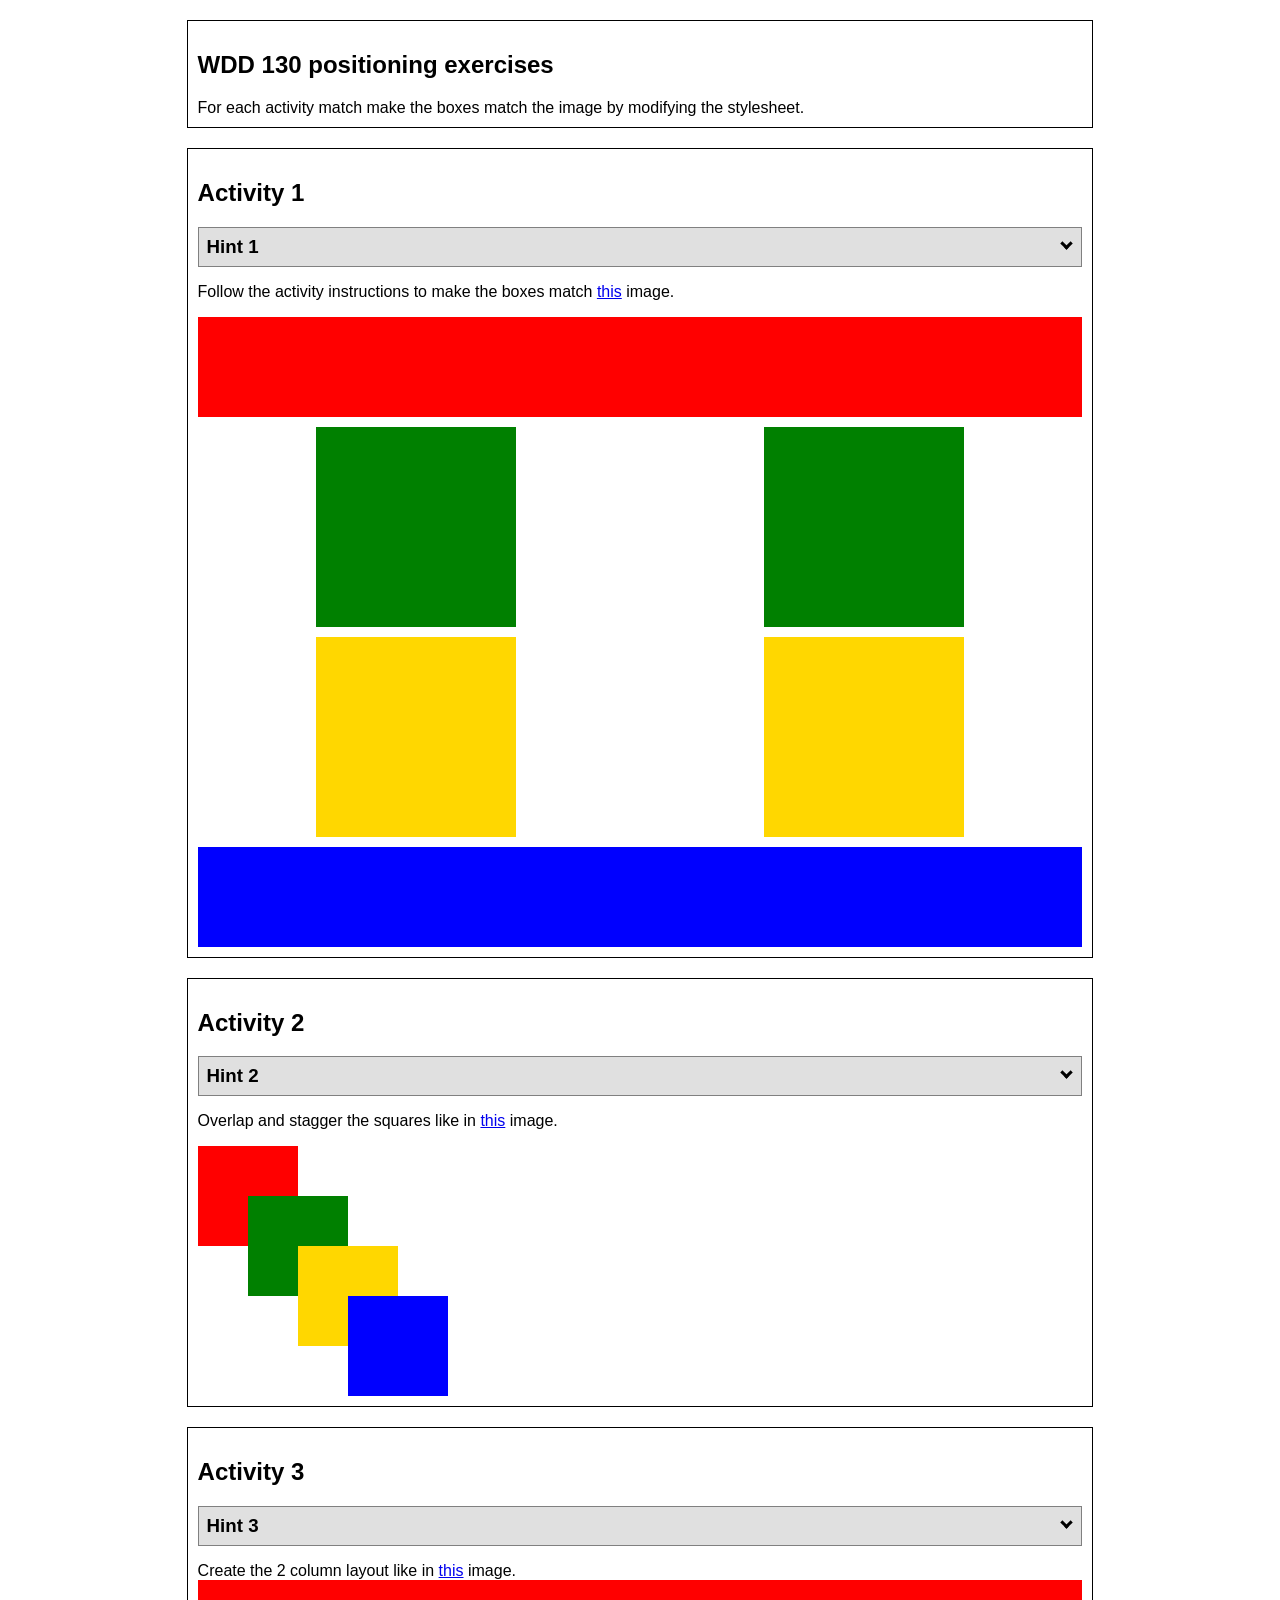
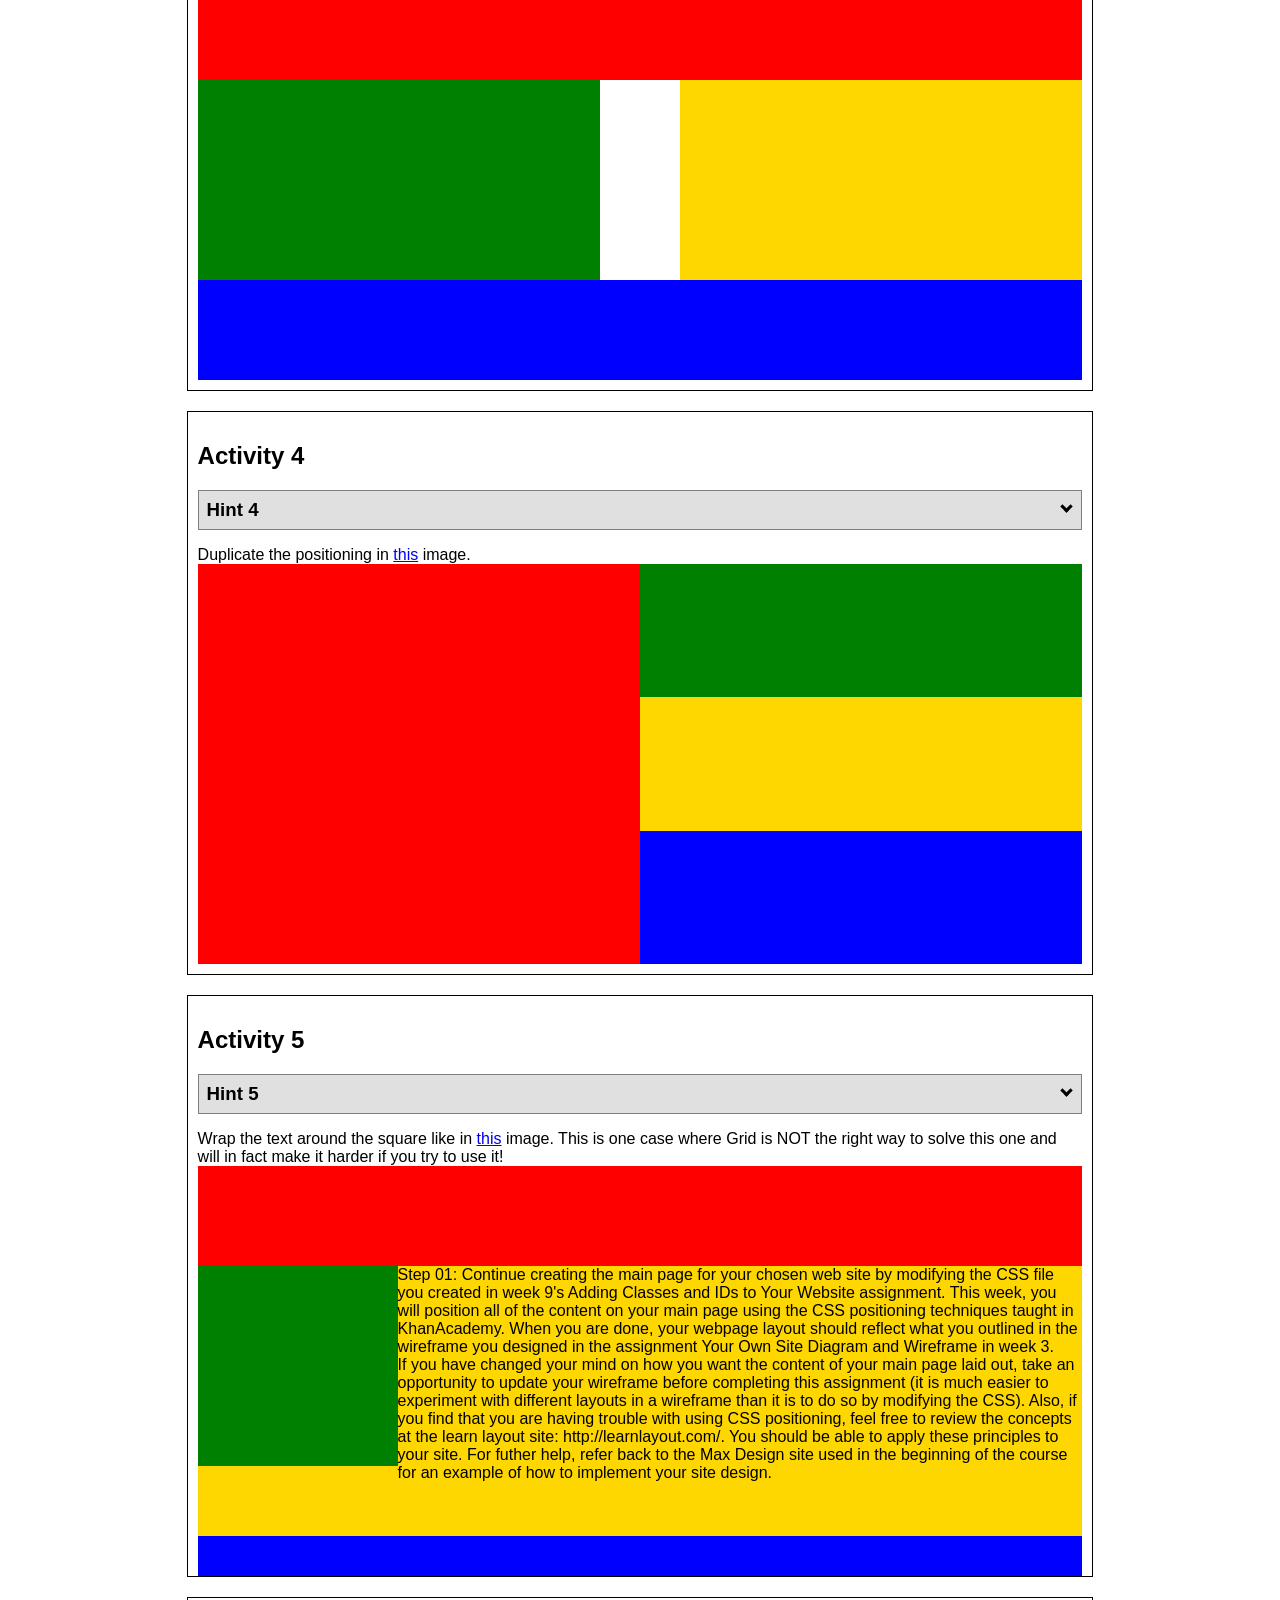
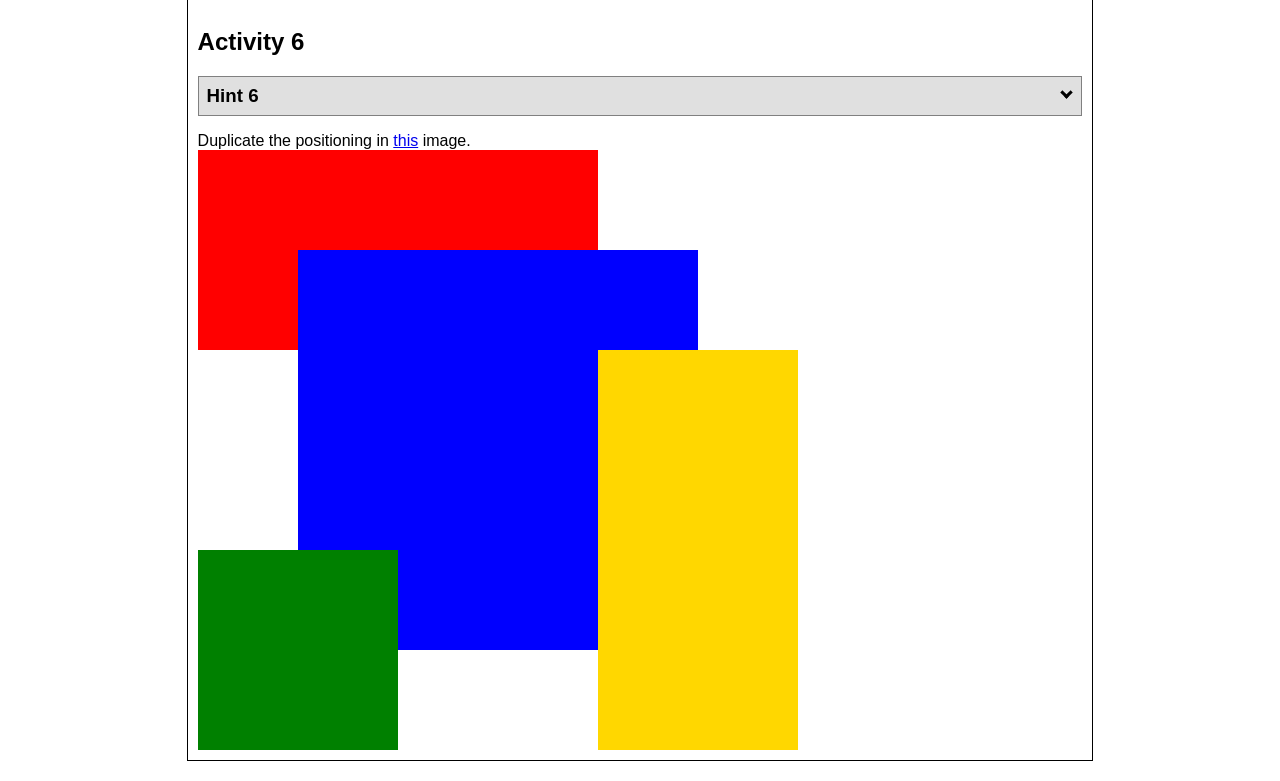
<file: ice/positioning/positioning.html>
<!DOCTYPE html>
<html lang="en">
  <head>
    <!-- HTML - Name: positioning.html -->
    <title>Positioning Activity</title>
    <link rel="stylesheet" type="text/css" href="positionstyles.css" />
  </head>
  <body>
    <div class="activity">
      <h2>WDD 130 positioning exercises</h2>
      For each activity match make the boxes match the image by modifying the stylesheet.</div>
    <div class="activity">
      <h2>Activity 1</h2>
      <section class="hint"><input type="checkbox" ><i></i> <h3>Hint 1</h3><div><p>Use the activity instructions for the firt activity</a></p></div></section>
      <p>Follow the activity instructions to make the boxes match  <a href="images/example1.png" target="_blank">this</a> image.</p>
      <div class="content1" >
        <div class="red1" ></div>
        <div class="green1" ></div>
        <div class="green1" ></div>
        <div class="yellow1"></div>
        <div class="yellow1"></div>
        <div class="blue1"></div>
      </div>
    </div>
    <div class="activity">
      <h2>Activity 2</h2>
      <section class="hint"><input type="checkbox" > <h3>Hint 2</h3><i></i><div>
      <ul>
      <li>grid-template-columns: 50px 50px 50px 50px 50px </li></ul></div></section>
      <p>Overlap and stagger the squares like in <a href="images/example2.png" target="_blank">this</a> image.</p>
      <div class="content2" >
        <div class="red2" ></div>
        <div class="green2" ></div>
        <div class="yellow2"></div>
        <div class="blue2"></div>
      </div>
    </div>
    <div class="activity">
      <h2>Activity 3</h2>
      <section class="hint"><input type="checkbox" > <h3>Hint 3</h3><i></i><div><p>This one is going to be best solved with CSS Grid. Remember to make the boxes the right width first...then start moving them around. </p><h4>Properties used:</h4><ul><li>display:grid;</li><li>grid-template-columns:</li><li>grid-column-gap:</li>
        <li>grid-column:</li>  </ul></div></section>
      Create the 2 column layout like in <a href="images/example3.png" target="_blank">this</a>  image.
      <div class="content3" >
        <div class="red3" ></div>
        <div class="green3" ></div>
        <div class="yellow3"></div>
        <div class="blue3"></div>
      </div>
    </div>
    <div class="activity">
      <h2>Activity 4</h2>
      <section class="hint"><input type="checkbox" > <h3>Hint 4</h3><i></i><div><p>For the others we have been primarily concerned with width. For this one you will need to adjust height as well. </p><h4>Properties used:</h4><ul><li>display:grid;</li><li>grid-template-columns:</li><li>grid-row:</li></ul></div></section>
      Duplicate the positioning in <a href="images/example4.png" target="_blank">this</a> image. 
      <div class="content4" >
        <div class="red4" ></div>
        <div class="green4" ></div>
        <div class="yellow4"></div>
        <div class="blue4"></div>
      </div>
    </div>

    <div class="activity">
      <h2>Activity 5</h2>
      <section class="hint"><input type="checkbox" > <h3>Hint 5</h3><i></i><div><p>Grid is <strong>not</strong> the right way to do this.  In fact there is only one way to really do that...and that is with float. Remember that we float the thing we want the text to wrap around.  Also remember to start by making all the shapes the right size and shape.</p><h4>Properties used:</h4><ul><li>float: left;</li></ul></div></section>
      Wrap the text around the square like in <a href="images/example5.png" target="_blank">this</a> image. This is one case where Grid is NOT the right way to solve this one and will in fact make it harder if you try to use it!
      <div class="content5" >
        <div class="red5" ></div>
        <div class="green5" ></div>
        <div class="yellow5">Step 01: Continue creating the main page for your chosen web site by modifying the CSS file you created in week 9's Adding Classes and IDs to Your Website assignment. This week, you will position all of the content on your main page using the CSS positioning techniques taught in KhanAcademy. When you are done, your webpage layout should reflect what you outlined in the wireframe you designed in the assignment Your Own Site Diagram and Wireframe in week 3. <br />
          If you have changed your mind on how you want the content of your main page laid out, take an opportunity to update your wireframe before completing this assignment (it is much easier to experiment with different layouts in a wireframe than it is to do so by modifying the CSS). Also, if you find that you are having trouble with using CSS positioning, feel free to review the concepts at the learn layout site: http://learnlayout.com/. You should be able to apply these principles to your site. For futher help, refer back to the Max Design site used in the beginning of the course for an example of how to implement your site design.</div>
        <div class="blue5"></div>
      </div>
    </div>
    <div class="activity">
      <h2>Activity 6</h2>
      <section class="hint"><input type="checkbox" > <h3>Hint 6</h3><i></i><div><p>This one is all about visualizing the grid behind the layout. If you are having a hard time doing that first: all the sizes are even multiples of 100, and second here is another example with the lines drawn: <a href="images/example6-hint.png" target="_blank">example 6 with lines</a>. For this one you will find it easiest if you use px for the column width. You can also use <kbd>z-index</kbd> to control the element layering.    </p><h4>Properties used:</h4><ul><li>display:grid;</li><li>grid-template-columns:</li><li>grid-column:</li><li>grid-row:</li><li><a href="https://www.w3schools.com/cssref/pr_pos_z-index.asp" target="_blank">z-index:</a></li></ul></div></section>
      Duplicate the positioning in <a href="images/example6.png" target="_blank">this</a> image.
      <div class="content6" >
        <div class="red6" ></div>
        <div class="green6" ></div>
        <div class="yellow6"></div>
        <div class="blue6"></div>
      </div>
    </div>
  </body>
</html>
</file>
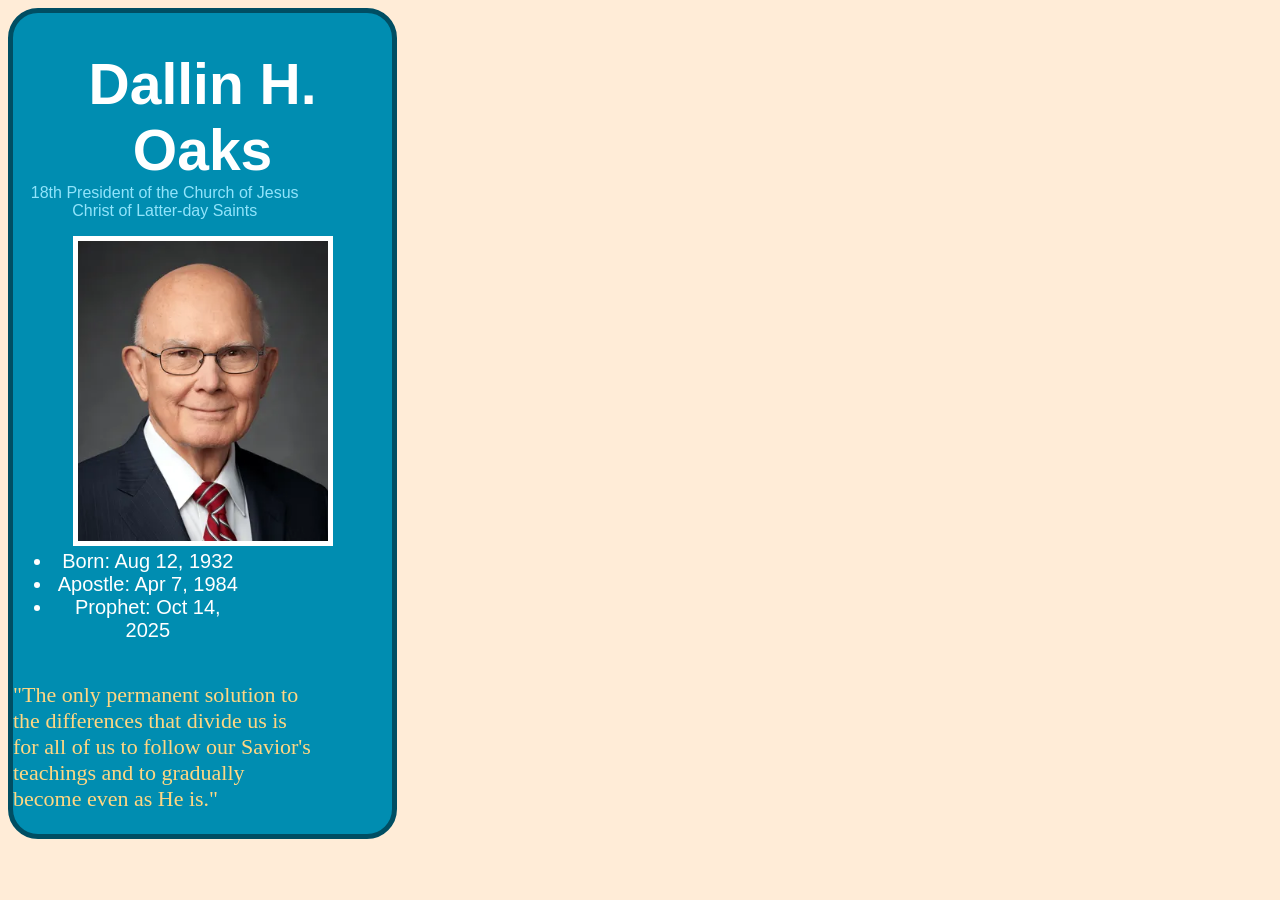
<file: ice/prophet_cards/oaks.html>
<!DOCTYPE html>
<html lang="en">
<head>
    <meta charset="UTF-8">
    <meta name="viewport" content="width=device-width, initial-scale=1.0">
    <title>Dallin H. Oaks</title>
    <style>
        /* Insert styles here, this is called an internal stylesheet  */
        body {
            background: #FFECD7;
        }

        #card{
            background-color: #008DB1;
            border: solid 5px #004E63;
            border-radius: 30px;
            justify-self: center;
            width: 30%;
            text-align: center;
        }

        h1{
            color: #FFFFFF;
            font-family: "Helvetica";
            font-size: 57px;
            margin-bottom: -15px;
        }

        .title{
            color: #91E4FB;
            width: 80%;
            justify-self: center;
            font-family: "Helvetica";
        }

        img{
            width: 250px;
            padding: 5px;
            background-color: #FFFFFF;
            margin-bottom: -20px;
        }

        ul {
            color: #FFFFFF;
            font-size: 20px;
            width: 50%;
            justify-self: center;
            font-family: Arial, Helvetica, sans-serif;
            margin-bottom: 40px;
        }

        .quote{
            color: #FFD783;
            width: 80%; 
            justify-self: center; 
            text-align: left;
            font-family: "Brush script MT";
            font-size: 22px;
        }

    </style>
</head>
<body>
    <div id="card">
        <h1>Dallin H. Oaks</h1>
        <p class="title">18th President of the Church of Jesus Christ of Latter-day Saints</p>
        <img src="images/oaks.webp" alt="Image of President oaks" title="President Oaks">
        <ul>
            <li>Born: Aug 12, 1932</li>
            <li>Apostle: Apr 7, 1984</li>
            <li>Prophet: Oct 14, 2025</li>
        </ul>
        <p class="quote">"The only permanent solution to the differences that divide us is for all of us to follow our Savior's teachings and to gradually become even as He is."</p>

    </div>
    <!-- Insert HTML elements here -->
</body>
</html>
</file>
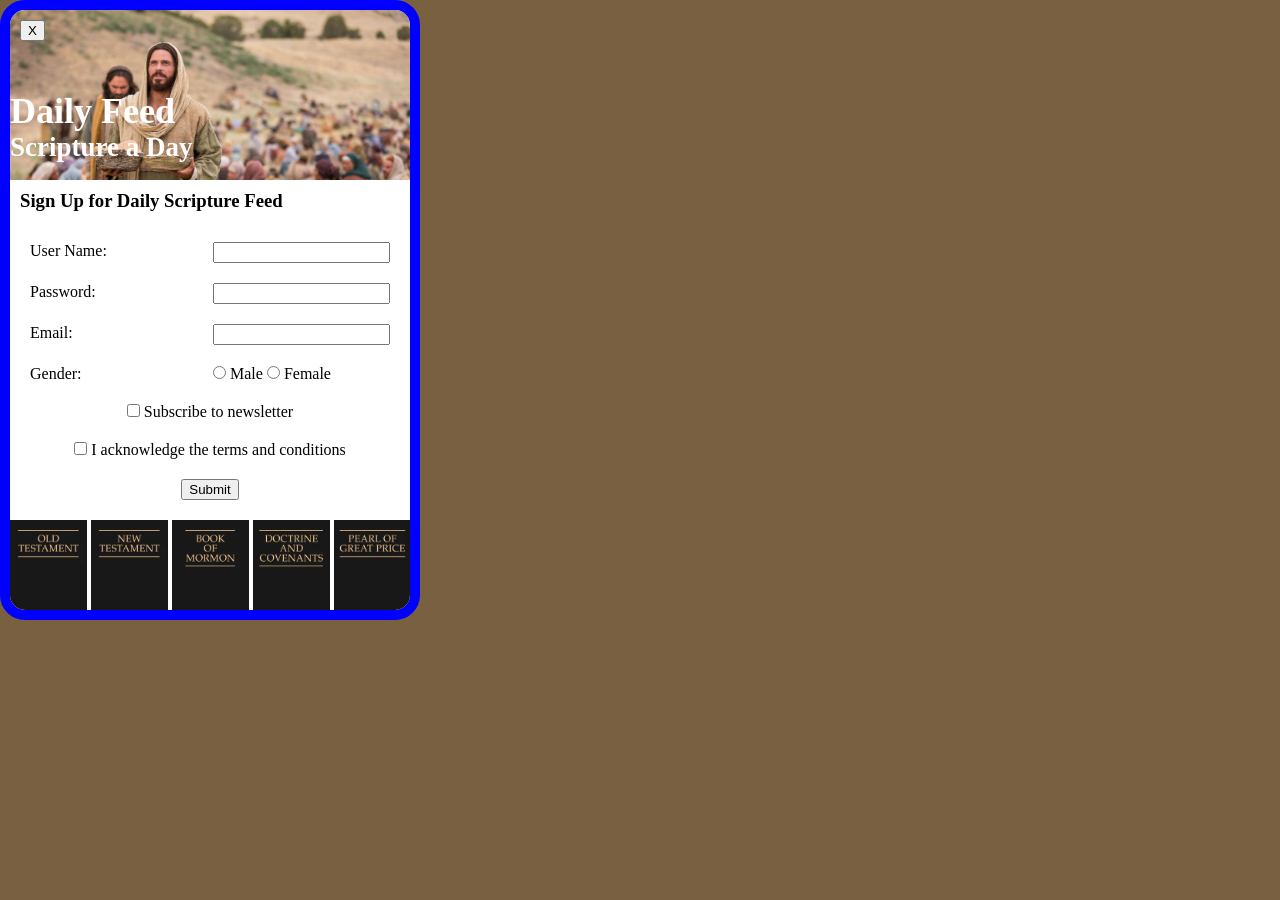
<file: ice/signup/signup.html>
<!DOCTYPE html>
<html lang="en">

<head>
    <meta charset="UTF-8">
    <meta name="viewport" content="width=device-width, initial-scale=1.0">
    <title>Daily Feed Sign Up</title>

    <style>
        * {
            margin: 0;
        }

        body {
            background: rgb(120, 96, 64);
        }

        #formContainer{
            justify-self: center;
            background-color: white;
            width: 400px; 
            height: 600px;
            border: 10px solid blue;
            border-radius: 25px;
            overflow: hidden;
        }

        header{
            color: white;
            background-image: url(images/jesus_feeds_5000.jpeg);
            background-size: cover;
            height: 170px;
            justify-items: center;
        }

        header #message {
            padding-top: 80px;
            font-size: 18px;
        }
        
        h3{
            justify-self: center;
            padding: 10px;
        }

        #closeBtn{
            float: left;
            margin: 10px;
        }

        form{
            display: grid; 
            grid-template-columns: 1fr 1fr;
            gap: 20px;
            margin: 20px;
        }
        
        #newsletter, #conditions{
            grid-column: 1/3;
            justify-self: center;
        }


        #submit_button{
            justify-self: center;
            grid-column: 1/3;
        }

        footer{
            width: 500px;
            border-radius: 20px;
        }
        .scriptures{
            width: 77px
        }

    </style>


</head>

<body>
    <div id="formContainer">
        <header>
            <button type="button" id="closeBtn">X</button>
            <div id="message">
                <h1>Daily Feed</h1>
                <h2>Scripture a Day</h2>
            </div>
        </header>
        <h3>Sign Up for Daily Scripture Feed</h3>
        <form id="myForm">
            
            <label for="username">User Name:</label>
            <input type="text" id="username" name="username" required>

            <label for="password">Password:</label>
            <input type="password" id="password" name="password" required>

            <label for="email">Email:</label>
            <input type="email" id="email" name="email" required>

            <label>Gender:</label>
            <div>
                <input type="radio" id="male" name="gender" value="male" required>
                <label for="male">Male</label>
                <input type="radio" id="female" name="gender" value="female" required>
                <label for="female">Female</label>
            </div>

            <section id="newsletter">
                <input type="checkbox" name="newsletter">
                <label for="newsletter">Subscribe to newsletter</label>
            </section>

            <section id="conditions">
                <input type="checkbox" name="conditions" required>
                <label for="conditions">I acknowledge the terms and conditions</label>
            </section>

            <section id="submit_button">
                <button type="submit">Submit</button>
            </section>
        </form>

        <footer>
            <img src="images/old_testament.webp" class="scriptures">
            <img src="images/new_testament.webp" class="scriptures">
            <img src="images/book_of_mormon.webp" class="scriptures">
            <img src="images/doctrine_and_covenants.webp" class="scriptures">
            <img src="images/pearl_of_great_price.webp" class="scriptures">
        </footer>
    </div>

    <div id="output"></div>

    <script>
        // Here is some Javascript to start looking forward to wdd131
        document.getElementById("closeBtn").addEventListener("click", function () {
            document.getElementById("formContainer").style.display = "none";
         });
        const form = document.getElementById('myForm');
        const output = document.getElementById('output');

        form.addEventListener('submit', function (event) {
            event.preventDefault(); // Stop form from actually submitting

            const formData = new FormData(form);
            const entries = [];

            for (const [key, value] of formData.entries()) {
                if (key == "password") {
                    entries.push(`<strong>${key}</strong>: ${value} (you should probably encrypt the password)`);
                } else {
                    entries.push(`<strong>${key}</strong>: ${value}`);
                }
            }

            output.innerHTML = `
            <br>  
            <h3>Here is the data that would be sent to the server:</h3>
            <ul>
                ${entries.map(item => `<li>${item}</li>`).join('')}
            </ul>
            `;
                });
    </script>

</body>

</html>
</file>
<file: styles/style.css>
@font-face {
    font-family: "Comforter_brush";
    src: url(/fonts/Comforter_Brush/ComforterBrush-Regular.ttf);
}



body{
    background-color: #F1BF98;
    color: #08415C;
}

p{
    font-family: 'Times New Roman', Times, serif;
}

h1{
    font-family: "Comforter_brush";
}

header{
    display: flex;
    background-color: #EEE5E9;
    height: 200px;
    border-bottom-left-radius: 50px;
    border-top-left-radius: 200px;
    background-image: linear-gradient(to right, #EEE5E9 80%, #F1BF98 100%);
}

header img{
    height: 300px;
    float: left;
    border-radius: 100%;
    margin-right: 10px;
    
}

nav a{
    
    font-size: 35px;
    grid-row: 2/3;
    border-collapse: collapse;
    padding: 10px;
    min-width: 150px;
    text-align: center;
    text-decoration: none;
    color: #EEE5E9;
    background-color: #08415C;
} 

nav a:hover{
    background-color: #EEE5E9;
    color: #E34A6F;
}

nav{
    display: flex;
    gap:-1px;
    margin-top: auto;
}


h1{
    background-color: #EEE5E9;
    justify-self: center;
    width: 700px;
    height: 100px;
    margin-top: 50px;
    font-size: 50px;
    text-align: center;
    align-content: center;
    color: #08415C;
    border: solid 1px #08415C;
}


.info_boxes{
    padding: 10px;
    display: grid; 
    grid-template-columns: 140px 60px 70px 30px 1fr ;
    grid-template-rows: 100px 260px;
    background-color: #EEE5E9;
    width: 800px; 
    height: 360px;
    justify-self: center;
    border: solid 1px #08415C;
    margin: 20px;
}

.info_boxes a{
    border: solid 1px #08415C;
    grid-column: 1/2;
    grid-row: 1/2;
    text-align: center;
    align-content: center;
    font-size: 20px;
    text-decoration: none;
    color: #08415C;
}

.info_boxes a:hover{
    color: #EEE5E9;
    background-color: #08415C;
}

.info_boxes h4{
    border: solid 1px #08415C;
    grid-column: 3/6;
    text-align: center;
    margin-top: 17px;
    height: 55.5px;
    width: 598px;
}

.info_boxes img{
    grid-column: 1/4;
    grid-row: 2/3;
    height: 100%;
}

.info_boxes .big_box{
    border: solid 1px #08415C;
    grid-column: 5/6;
}

.info_boxes p{
    padding: 10px;
    font-size: 20px;
}

#ice_box ul li{
    margin-left: 30px;
}

#ice_box ul h2{
    margin-bottom: 0px;
}

#wwr_box h4{
    font-size: 45px;
} 

#about_me_box h4{
    font-size: 25px;
    align-content: center;
}

#about_me_box ul{
    padding-top: 20px;
    font-size: 19px;
}

.ice_challenge_title_cards{
    font-size: 40px;
}


#bird_box{
    display: grid;
    grid-template-columns: 1fr 1.5fr;
    background-color: #EEE5E9;
    width: 1000px;
    height: 500px;
    justify-self: center;
    border: solid 1px #08415C;
    margin: 20px;
    padding: 50px;
}

#form_box{
    border: solid 1px #08415C;
    width: 350px;
    height: 100%;
    justify-items: center;
}

#bird_box table{
    grid-column: 2/3;
    border: solid 1px #08415C;
    width: 100%;
    height: 100%;
    align-self: center;
    border-collapse: collapse;
    text-align: center;
}

#bird_box table td{
    border: solid 1px #08415C;
}

#bird_box table th{
    border: solid 1px #08415C;
    font-size: 25px;
}

#various_birds{
    display: grid;
    grid-template-columns: 1fr 1fr;
    grid-template-rows: 1fr 1fr 1fr;
}

.bird_photo{
    height: 100px;
    width: 100px;
}

.bird_photo:hover{
    transform: scale(1.5);
    overflow: visible;
    z-index: 10;
}

#blue_jay{
    grid-column: 1/2;
    grid-row: 1/2;
}

#cassowary{
    grid-column: 1/2;
    grid-row: 2/3;
}

#northern_harrier{
    grid-column: 1/2;
    grid-row: 3/4;
}

#potoo{
    grid-column: 2/3;
    grid-row: 1/2;
}

#pygmy_owl{
    grid-column: 2/3;
    grid-row: 2/3;
}

#secretary_bird{
    grid-column: 2/3;
    grid-row: 3/4;
}

footer{
    display:flex;
    background-color: #EEE5E9;
    height: 120px;
    border-top-left-radius: 50px;
    overflow: hidden;
    background-image: linear-gradient(to right, #EEE5E9 80%, #F1BF98 100%);
    align-items: end;
}

footer #footer_logo{
    height: 100px;
    margin-bottom: 20px;
}

footer p{
    opacity: 30%;
    font-size: 80%;
    margin-left: 20%
} 

footer .footer_img{
    height: 50px;
    margin: 10px;
}
</file>
<file: wwr/styles/style.css>
@import url('https://fonts.googleapis.com/css2?family=Piedra&family=Rubik+Dirt&display=swap'); 






#content {
max-width: 1600px;
margin: 0 auto;
}


.logo {
    width: 80px;
}


#logo_link {
    padding-top: 5px;
    justify-self: center;
    align-self: center;
}


#hero {
    display: grid;
    padding-bottom: 50px;
    border: 1px solid black;
    grid-template-columns: 1fr 3fr 1fr;
    margin-top: -100px;
}


#hero-box {
    grid-column: 1/4 ; 
    grid-row: 1/3 ;
    z-index: -1;
}



#hero-msg {
    grid-column: 2/3 ; 
    grid-row: 1/2 ;
    margin-top: 100px;
}


#hero-img { 
    width: 100%;
}


.icon {
    width: 80px;
}


nav{
display: flex;
justify-content: space-around;
}


nav a {
    text-align: center;
    color: #FFFFF1;
    text-decoration: none;
    padding: 35px;
} 


#hero-msg h1 , #hero-msg h4 {
    text-align: center;
    color: rgb(255, 227, 170);
}


.button-box {
    text-align: center;
} 


main section {
    text-align: center;
} 


main section img {
    box-sizing: border-box;
}


#background {
    height: 725px;
    background-color: #255957;
} 


body {
background-color: #FFFFF1;
font-family: 'Roboto';
font-size: 22px;
margin: 0;
padding: 0;
}


header {
display: grid;
grid-template-columns: 150px auto;
background-color: #b56937; 
font-family: 'Roboto';
}


nav a:hover {
background-color: #FFFFF1;
color: #b56937;
}


.card-img {
    border: 10px solid #5E6E68;
    transition: 0.5s; 
    box-shadow: 5px 5px 10px #6f7364;
}


.card-img:hover {
opacity: 0.6; 
transform: scale(1.1);
}


.card-img, .mountains {
width: 100%;
}


.mountains {
    width: 100%;
    grid-column: 2/7;
    grid-row: 5/8;
    box-shadow: 5px 5px 10px #6f7364;
}


.rivers-card {
    grid-column: 2/4; 
    grid-row: 2/3;
}


.camping-card {
    grid-column: 5/7;
    grid-row: 2/3;
}


.rapids-card {
    grid-column: 8/10;
    grid-row: 2/3;
}


.book, .join {
background-color: #5E6E68;
color: #FFFFF1;
text-decoration: none;
font-size: 18px;
padding: 15px 30px; 
border-radius: 5px;
margin-top: 50px;
}


.home-grid{
display: grid;
grid-template-columns: repeat(10, 1fr);
}


.home-grid .card-img {
margin-top: 150px;
}


.book:hover, .join:hover {
background-color: #FFFFF1;
color: #5E6E68;
}


.msg {
background-color: #255957;
line-height: 1.5em; 
Margin: 1em; 
padding: 1em 0px;
grid-column: 6/10;
grid-row: 6/7;
box-shadow: 5px 5px 10px #6f7364;
}


.home-title {
    color: #b56937;
    font-family: 'Rubik Dirt';
    font-size: 2em;
}


h4 {
    color: #b56937;
}


h2 {
    margin: 0;
}


.msg h2{
    color: #FFFFF1;
    font-family: 'Rubik Dirt';
}


.msg p{
    color: #FFFFF1;
    font-size: 0.8em;
}


#background{
    margin: 5em 0em;
    grid-column: 1/11;
    grid-row: 4/9;
}



footer {
    display: flex;
    justify-content: space-around;
    align-items: center;
    background-color: #b56937;
    color: #FFFFF1;
    padding: 1px;
    margin-top: 10em;
}


footer p {
    font-size: 1.2em;
}

footer a{
    color: #FFFFF1;
    text-decoration: none;
}


footer a:hover {
    color: #255957;
}


footer p a:hover {
    text-decoration: underline;
}





@media screen and (max-width: 900px) {
    #hero, .home-grid {
        display: block;
        height: auto;
    }
    nav, footer {
        flex-direction: column;
    }
    nav a {
        display: block;
        padding: 15px;
    }
    #hero {
        margin-top: 0;
    }
    #hero-msg {
        margin-top: 0;
    }
    #hero-msg h4 {
        display: none;
    }
    #hero-msg h1 {
        color: #6f7364;
    }
    .home-title {
        font-size: 25px;
    }
    .rivers-card, .camping-card, .rapids-card { 
        margin: 50px auto;
        width: 60%;
    }
    #background {
        display: none;
    }
    .mountains, .msg {
        width: 80%;
        display: block;
        margin: 0 auto;
    }
    footer {
        margin-top: 25px;
    }
}
</file>
<file: ice/fathersday/styles/styles.css>
/* Add your CSS here to style your father's day page */

#wrapper{
    display: grid; 
    grid-template-columns: 20px 300px 1fr 1fr;
    grid-template-rows: 100px 450px 1fr 1fr;
}

main{
    grid-column: 2/5;
    grid-row: 1/6;
    display: grid;
    grid-template-columns: 150px 150px 1fr 1fr;
    grid-template-rows: 100px 200px 250px 1fr ;
} 

img {
width: 300px;
grid-row: 2/4;


}

header{
    grid-column: 3/4;
    grid-row: 2/3;
}

section{
    border: solid 10px black;
    border-radius: 10px;
    grid-row: 3/4;
}
</file>
<file: ice/favorite_devo/styles/styles.css>
body {
  margin: 0;
  height: 100%;
  font-family: Arial, sans-serif;
  background: linear-gradient(to bottom, #d3d3d3, #001f3f);
  background-repeat: no-repeat; /* Just in case */
  background-attachment: fixed;
}

.container {
  text-align: center;
}

.header {
  padding: 20px 0;
}

.header-image {
  background-image: url('../images/icenter.png'); /* Replace with your image */
  background-repeat: no-repeat;
  background-position: center;
  height: 150px;
  display: flex;
  flex-direction: column;
  justify-content: center;
  color: white;

}

.header-image h1 {
  margin: 0;
  line-height: 0.9;
    font-size: 3.5em;
  font-weight: bold;
  text-shadow: 2px 2px 4px rgba(0, 0, 0, 0.7);
  background: #00000055;
}

.content-box {
  background-color: white;
  margin: 30px auto;
  width: 90%;
  max-width: 900px;
  padding: 40px;
  box-shadow: 5px 5px 0px black;
  min-height: 400px;
}

.content-box table{
  border: solid 10px gold; 
  border-radius: 10px;
  background-color: gold;
  width: 100%;
  height: 200px;
  color: #001f3f;
}

td, th{
  border: solid 1px #001f3f;
  background-color: white;
  color: #001f3f;
}

td:hover, th:hover{
  border: solid 1px gold;
  background-color: #001f3f;
  color: gold;
}

#form{ 
  display: grid;
  

}

form{
  display: grid;
grid-template-columns: 250px 400px;
}

.form1{
  grid-template-rows: 1/2;
  text-align: right;
}

.form2{
  grid-template-rows: 2/3;
  text-align: right;
}

input:hover{
  border-color: gold;
}
</file>
<file: ice/positioning/positionstyles.css>
/* CSS - Name: "positionstyles.css" */
/* Activity 1 styles */
.content1 {
  /* This is the parent of the activity 1 boxes. */
  display: grid; 
  grid-template-columns: 1fr 1fr;
  grid-template-rows: 1fr 2fr 2fr 1fr;
  gap: 10px;
}
.red1 { 
  width: 100%; 
  height: 100px; 
  background-color: red; 
 grid-column: 1/3;
} 
.green1 {
  width: 200px; 
  height: 200px; 
  background-color: green; 
  justify-self: center;
} 
.yellow1 {
  width: 200px; 
  height: 200px; 
  background-color: gold; 
  justify-self: center;
} 
.blue1 {
  width: 100%; 
  height: 100px; 
  background-color: blue; 
  grid-column: 1/3;
} 
/* Activity 2 styles */ 
.content2 {
  /* This is the parent of the activity 2 boxes. */
  display: grid;
  grid-template-columns: repeat(5, 50px) 1fr;
  grid-template-rows: repeat(5, 50px) 1fr;
}
.red2 {
  width: 100px; 
  height: 100px; 
  background-color: red; 
} 
.green2 { 
  width: 100px; 
  height: 100px; 
  background-color: green; 
  grid-column: 2/3;
  grid-row: 2/3;
} 
.yellow2 {
  width: 100px; 
  height: 100px; 
  background-color: gold; 
  grid-column: 3/4;
  grid-row: 3/4;
} 
.blue2 {
  width: 100px; 
  height: 100px; 
  background-color: blue; 
  grid-column: 4/5;
  grid-row: 4/5;
} 
/* Activity 3 styles */ 
.content3 {
  /* This is the parent of the activity 3 boxes. */
  display: grid;
  grid-template-columns: 1fr 80px 1fr;
  grid-template-rows: 1fr 2fr 1fr;
}
.red3 {
  width: 100%; 
  height: 100px; 
  background-color: red; 
  grid-column: 1/4;
  grid-row: 1/2;
} 
.green3 {
  width: 100%; 
  height: 100%; 
  background-color: green;
  grid-column: 1/2;
  grid-row: 2/3;
} 
.yellow3 {
  width: 100%; 
  height: 100%; 
  background-color: gold; 
  grid-column: 3/4;
  grid-row: 2/3;
} 
.blue3 {
  width: 100%;
  height: 100px; 
  background-color: blue; 
  grid-column: 1/4;
  grid-row: 3/4;
} 
/* Activity 4 styles */ 
.content4 {
  /* This is the parent of the activity 4 boxes. */
  height: 400px;
  display: grid;
  grid-template-columns: 1fr 1fr;
  grid-template-rows: repeat(3, 1fr);
}
.red4 {
  width: 100%; 
  height: 100%; 
  background-color: red; 
  grid-row: 1/4;
} 
.green4 {
  width: 100%; 
  height: 100%; 
  background-color: green; 
} 
.yellow4 {
  width: 100%; 
  height: 100%; 
  background-color: gold; 
} 
.blue4 {
  width: 100%; 
  height: 100%; 
  background-color: blue; 
} 
/* Activity 5 styles */ 
.content5 {
  /* This is the parent of the activity 5 boxes. */
  height: 400px;
}
.red5 { 
  width: 100%; 
  height: 100px; 
  background-color: red; 
} 
.green5 { 
  width: 200px; 
  height: 200px; 
  background-color: green; 
  float:left
} 
.yellow5 {
  width: 100%; 
  height: 270px; 
  background-color: gold; 

} 
.blue5 {
  width: 100%; 
  height: 100px; 
  background-color: blue; 
} 
/* Activity 6 styles */ 
.content6 {
  /* This is the parent of the activity 6 boxes. */
  display: grid;
  grid-template-columns: repeat(6, 100px);
  grid-template-rows: repeat(6, 100px);
}
.red6 {
  width: 100%; 
  height: 100%; 
  background-color: red; 
  grid-column: 1/5;
  grid-row: 1/3
} 
.green6 {
  width: 100%; 
  height: 100%; 
  background-color: green; 
  grid-column: 1/3;
  grid-row: 5/7;
  z-index: 1;

} 
.yellow6 {
  width: 100%; 
  height: 100%; 
  background-color: gold; 
  grid-column: 5/7;
  grid-row: 3/7;
  z-index: 1;
} 
.blue6 {
  width: 100%; 
  height: 100%; 
  background-color: blue; 
  grid-column: 2/6;
  grid-row: 2/6
} 


/* Do not make any changes below here */
.activity {
  width: 70%; 
  margin: 20px auto; 
  font-family: Arial, sans-serif; 
  border: 1px solid black; 
  padding: 10px; 
  clear:both; 
  overflow: auto;
} 

.hint {
  border: 1px solid grey;
  background: #e0e0e0;
  padding: .5em;
  position: relative;
  margin: 1em 0;
}
.hint h3 {
  margin: 0;
}
.hint:hover {
  background: #d0d0d0;
}
.hint > div {
  display: none;
}

.hint input[type=checkbox] {
  position: absolute;
  width: 100%;
  height: 100%;
  opacity: 0;
  z-index: 1;
  cursor: pointer;
}

.hint input[type=checkbox]:checked ~ div {
  display: block;
}

.hint i {
  position: absolute;
  transform: translate(-6px, 0);
  margin-top: 16px;
  right: 10px;
  top: -3px;
}
.hint i:before, .hint i:after {
  content: "";
  position: absolute;
  background-color: black;
  width: 3px;
  height: 9px;
}
.hint i:before {
  transform: translate(2px, 0) rotate(45deg);
}
.hint i:after {
  transform: translate(-2px, 0) rotate(-45deg);
}

.hint input[type=checkbox]:checked ~ i:before {
  transform: translate(-2px, 0) rotate(45deg);
}
.hint input[type=checkbox]:checked ~ i:after {
  transform: translate(2px, 0) rotate(-45deg);
}
.hint a {
  position: relative;
  z-index: 1;
}
</file>
